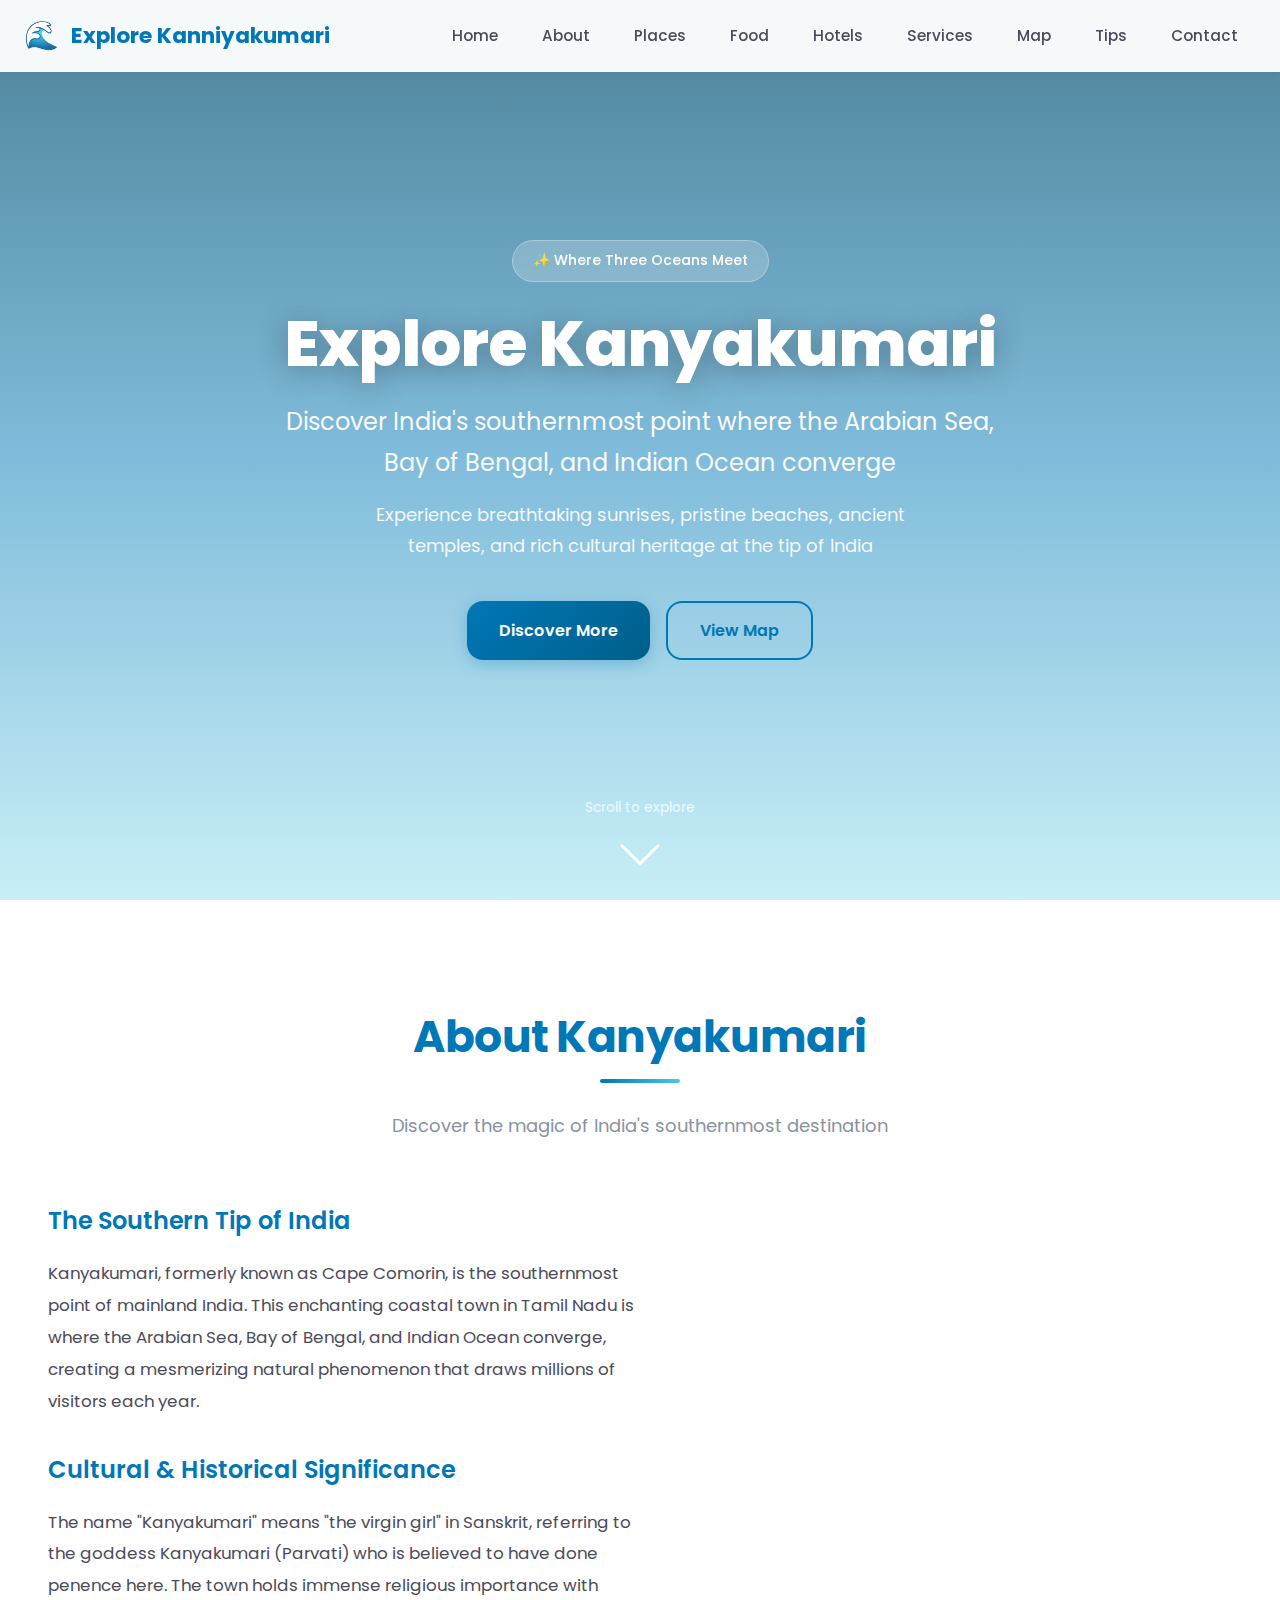
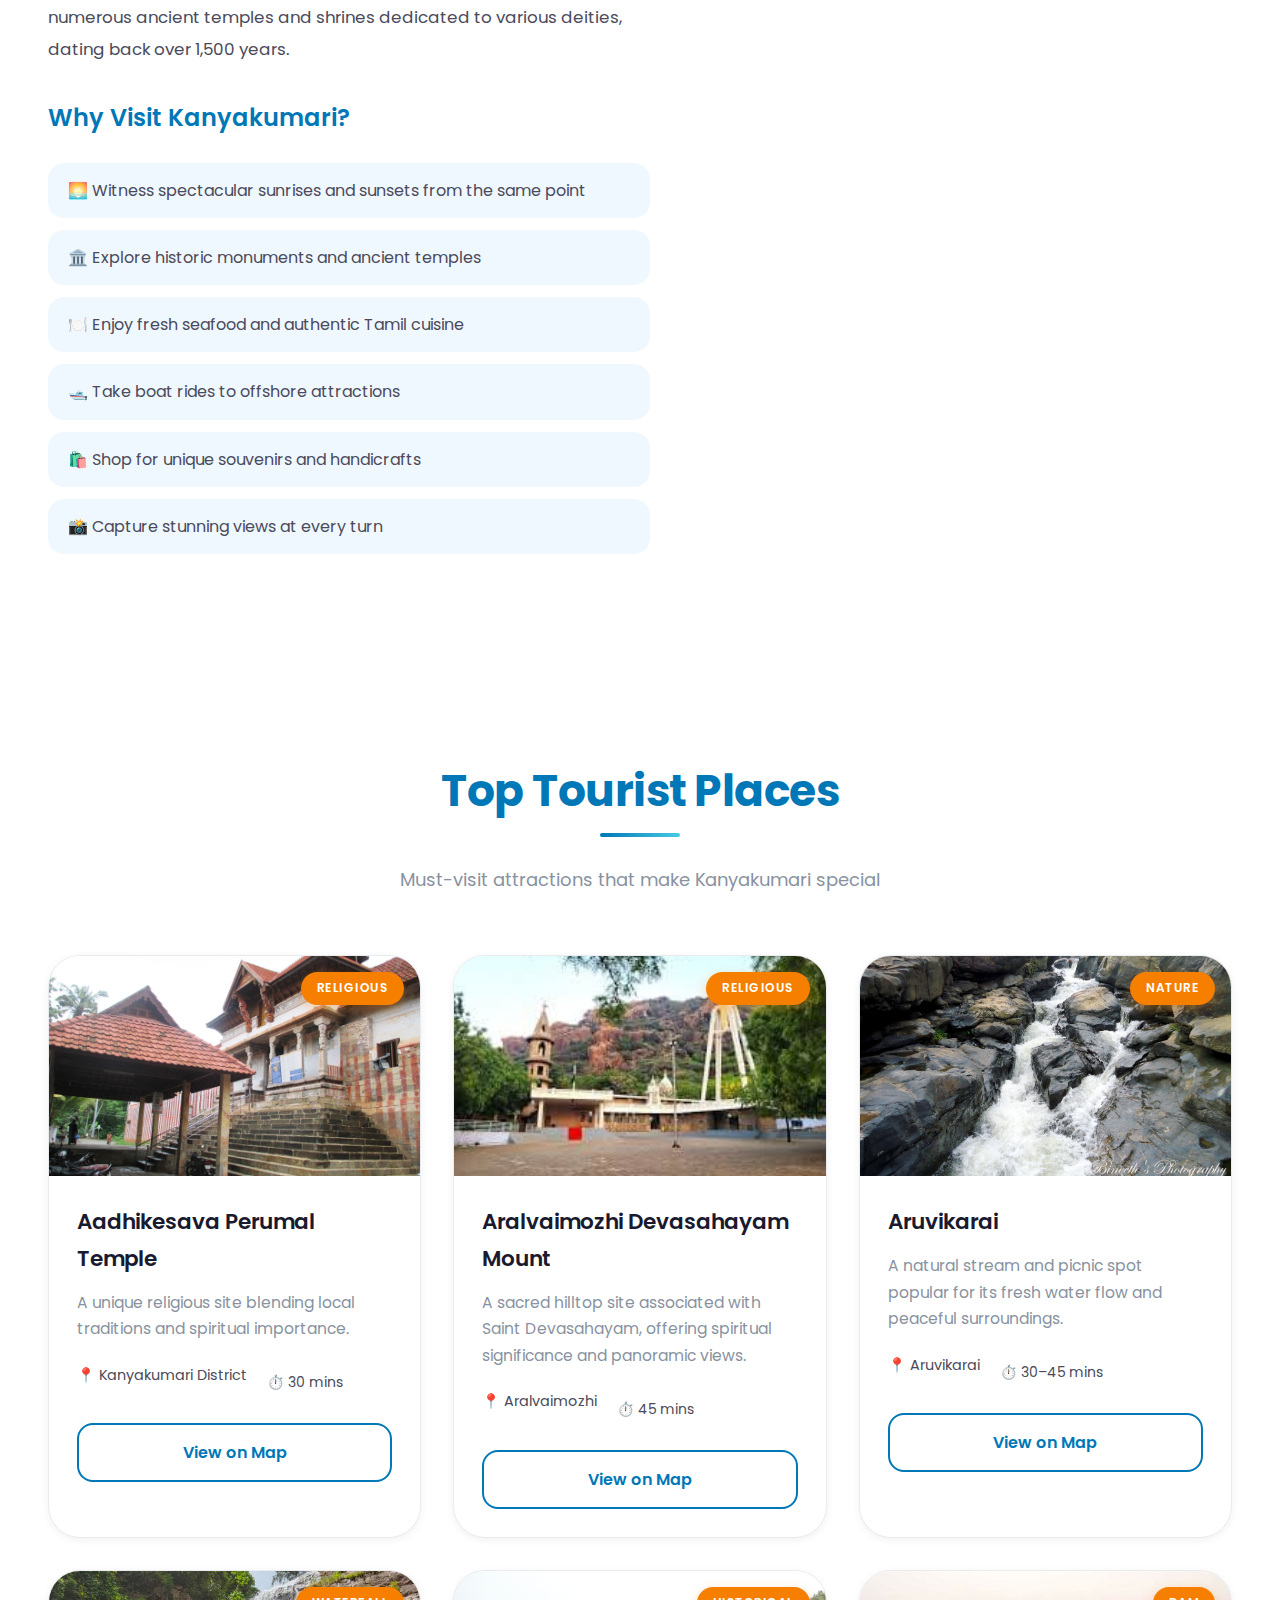
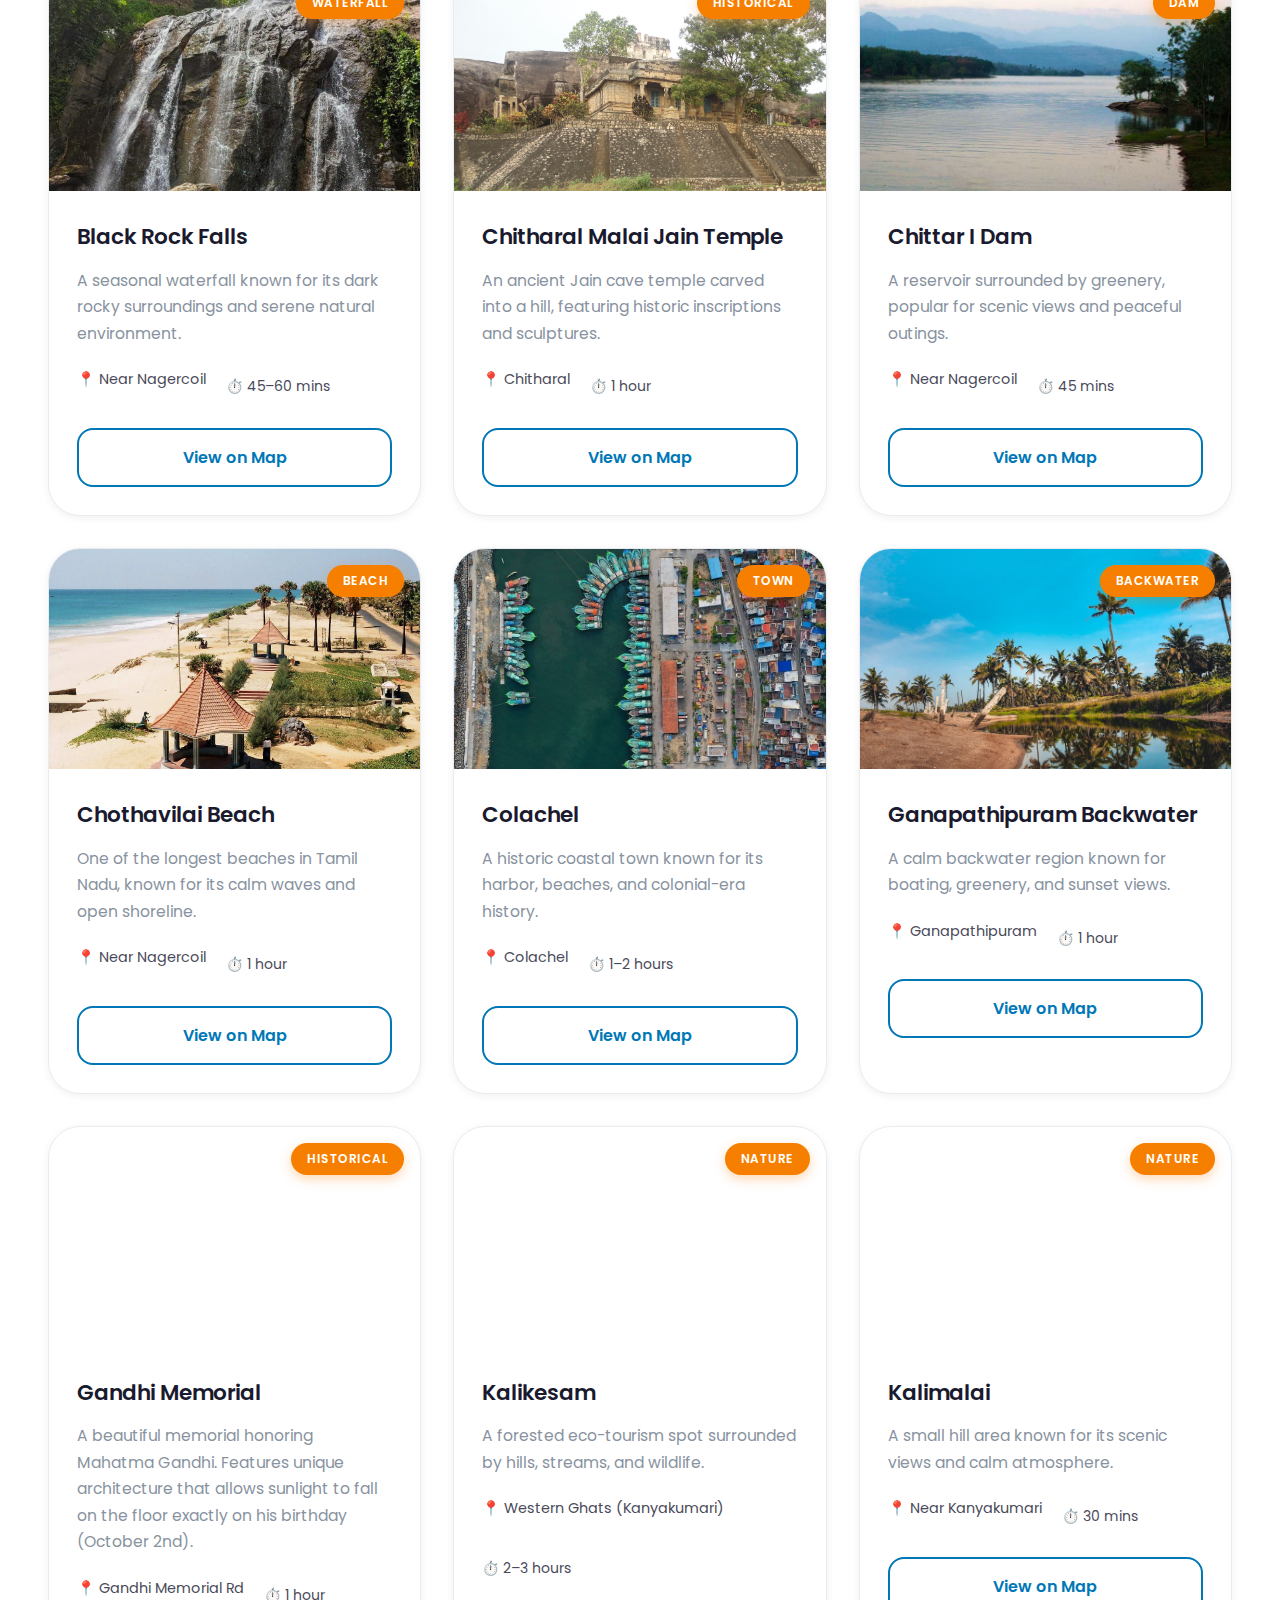
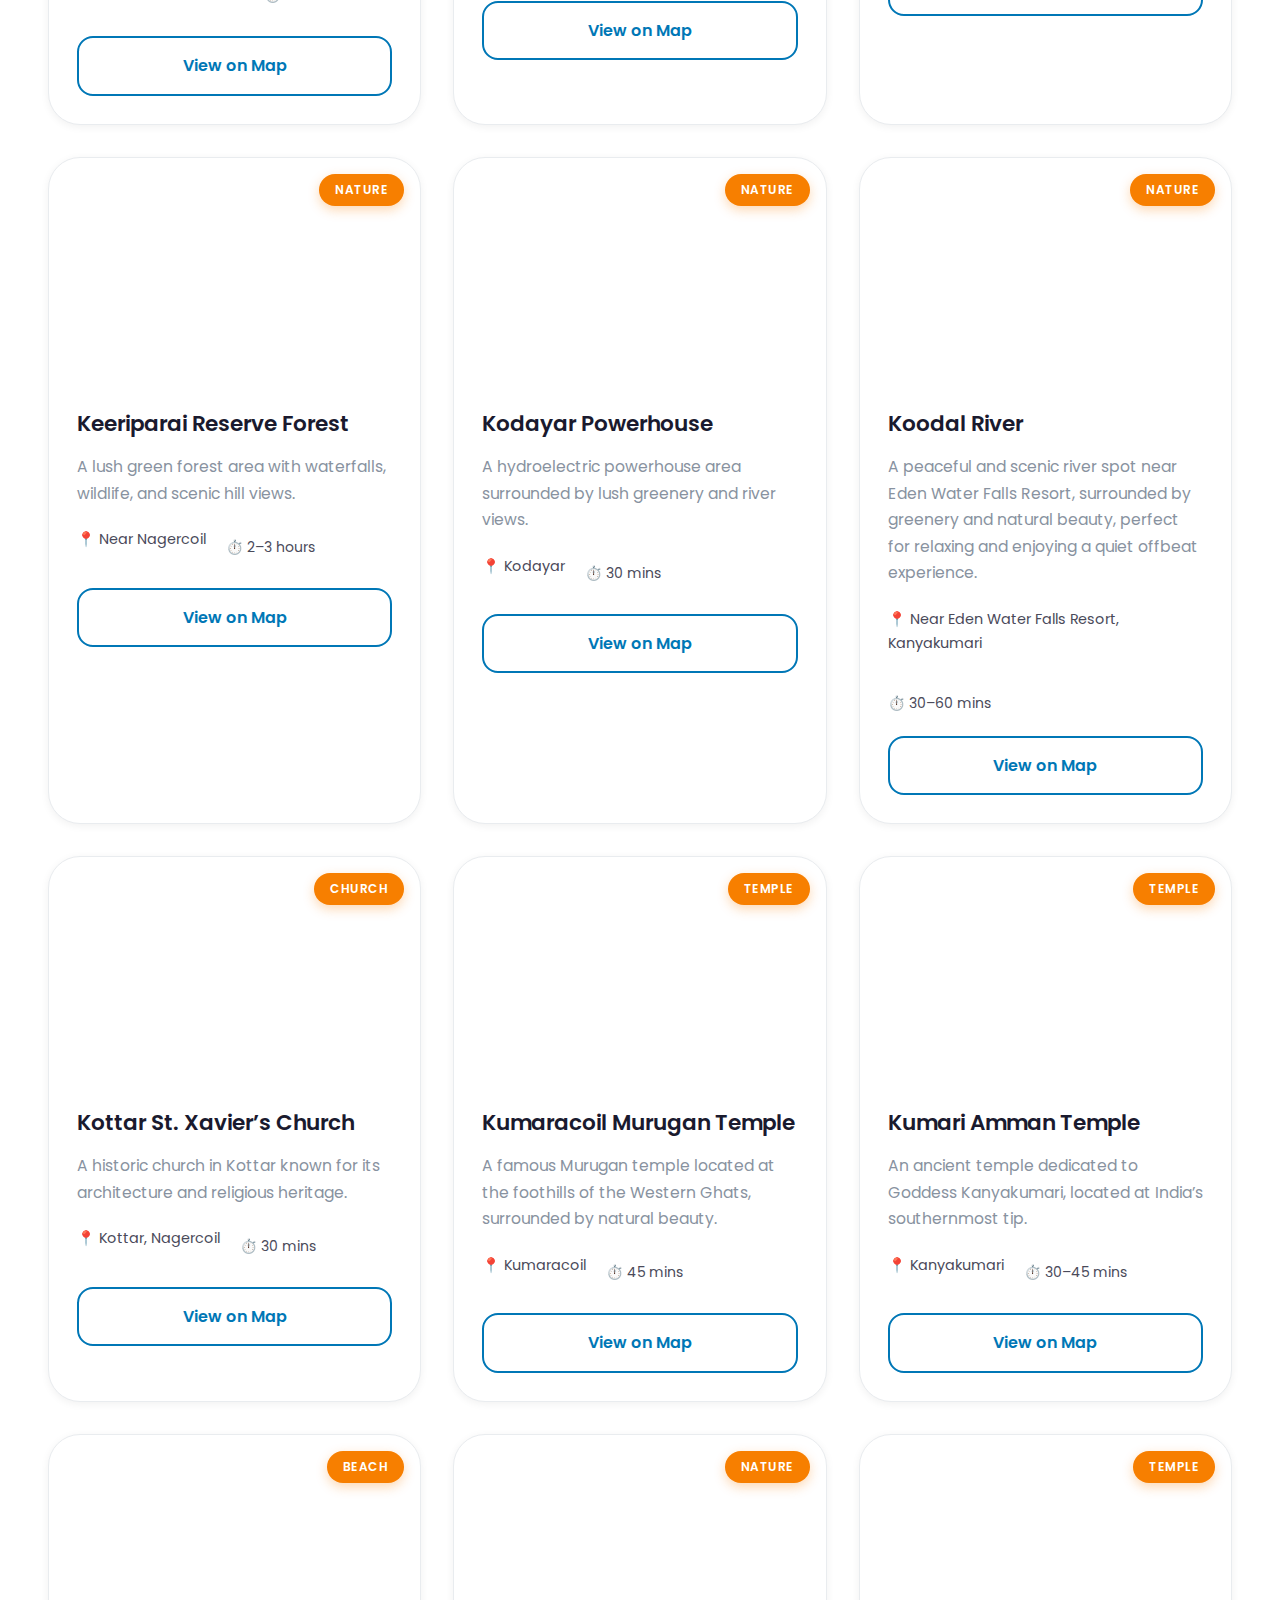
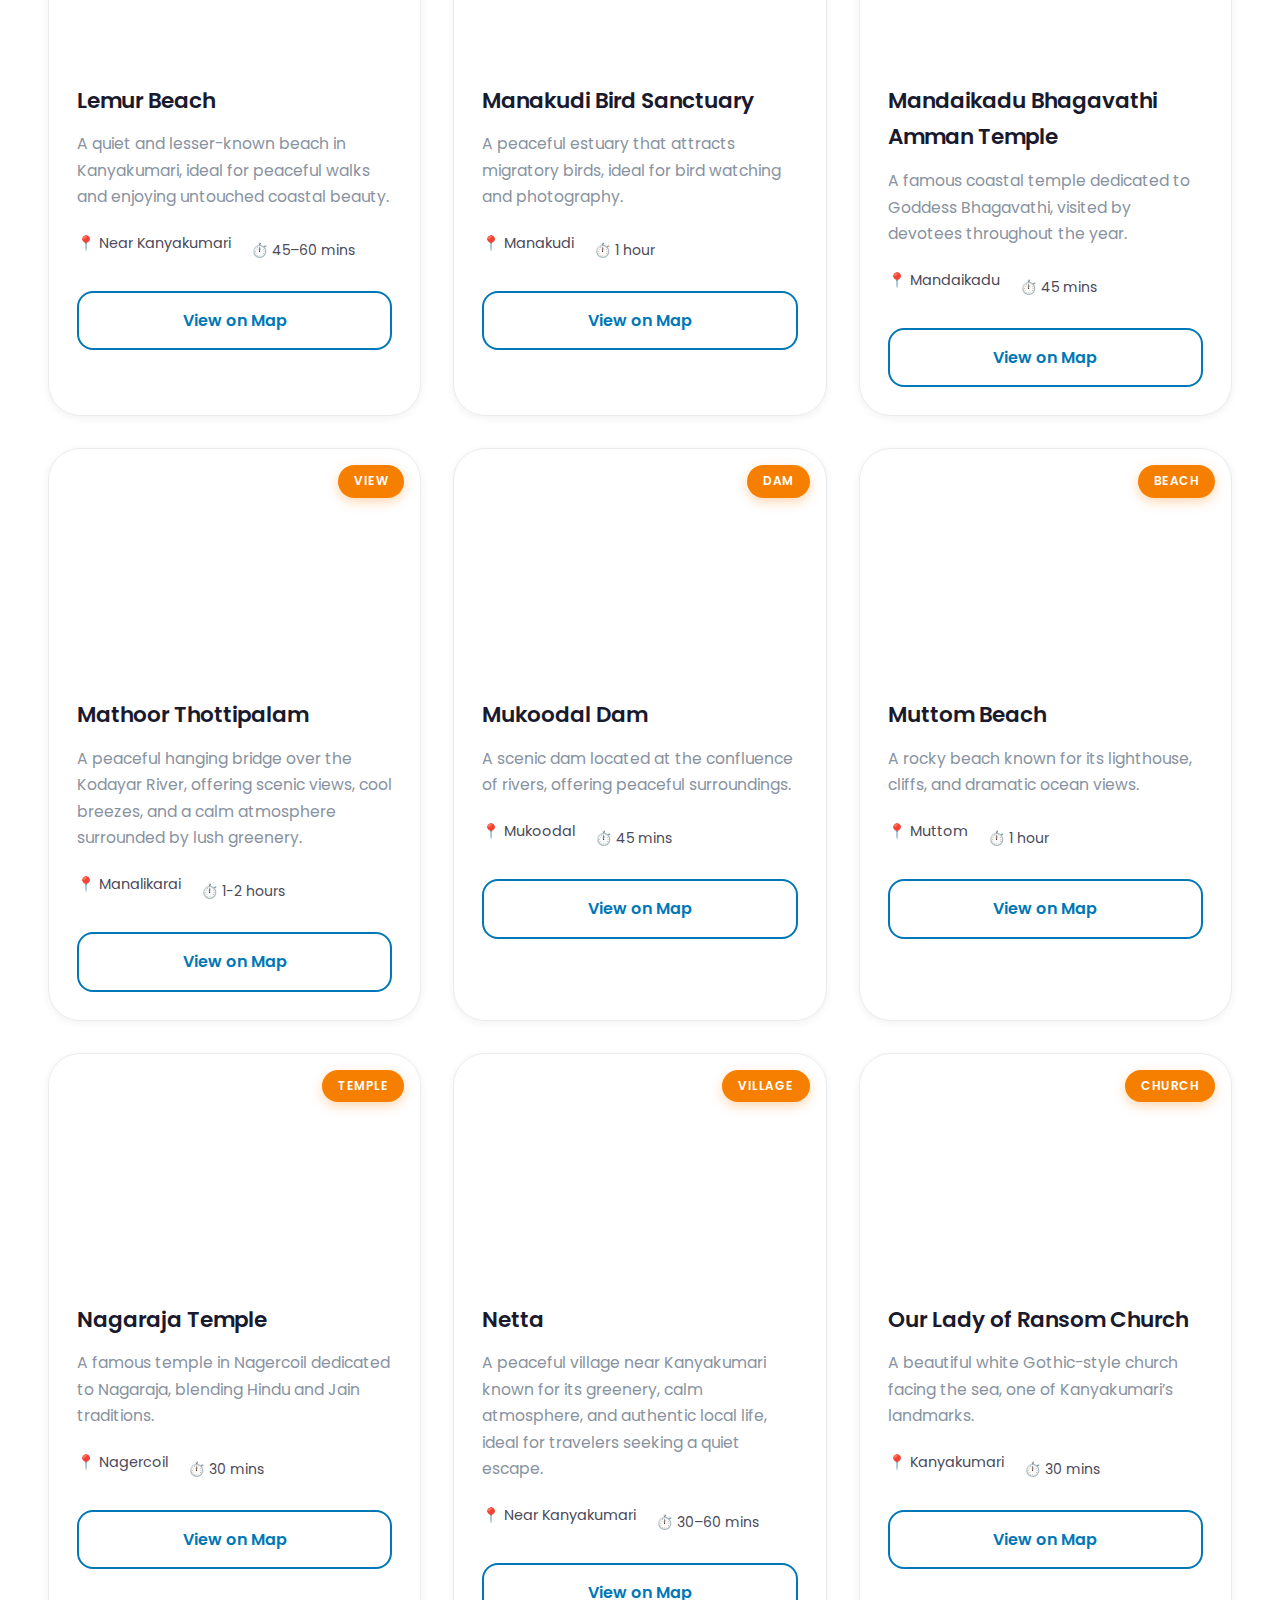
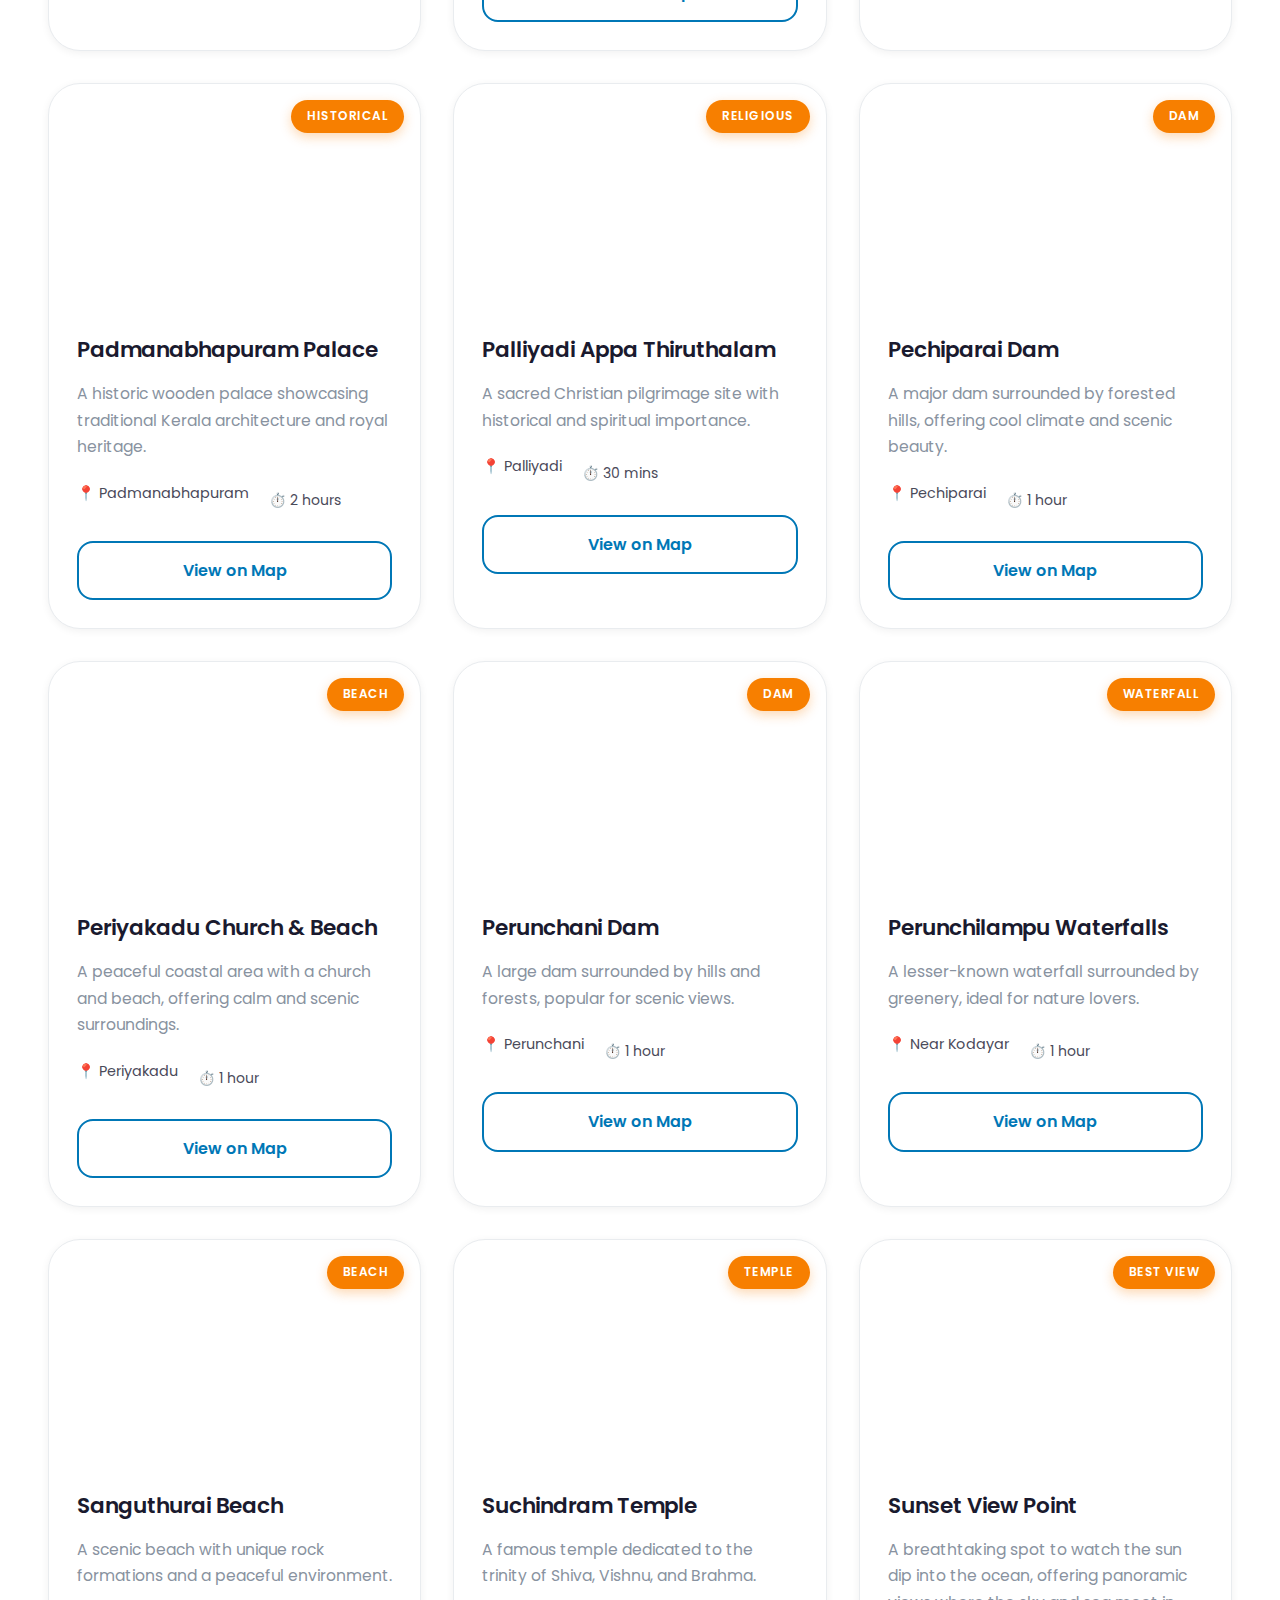
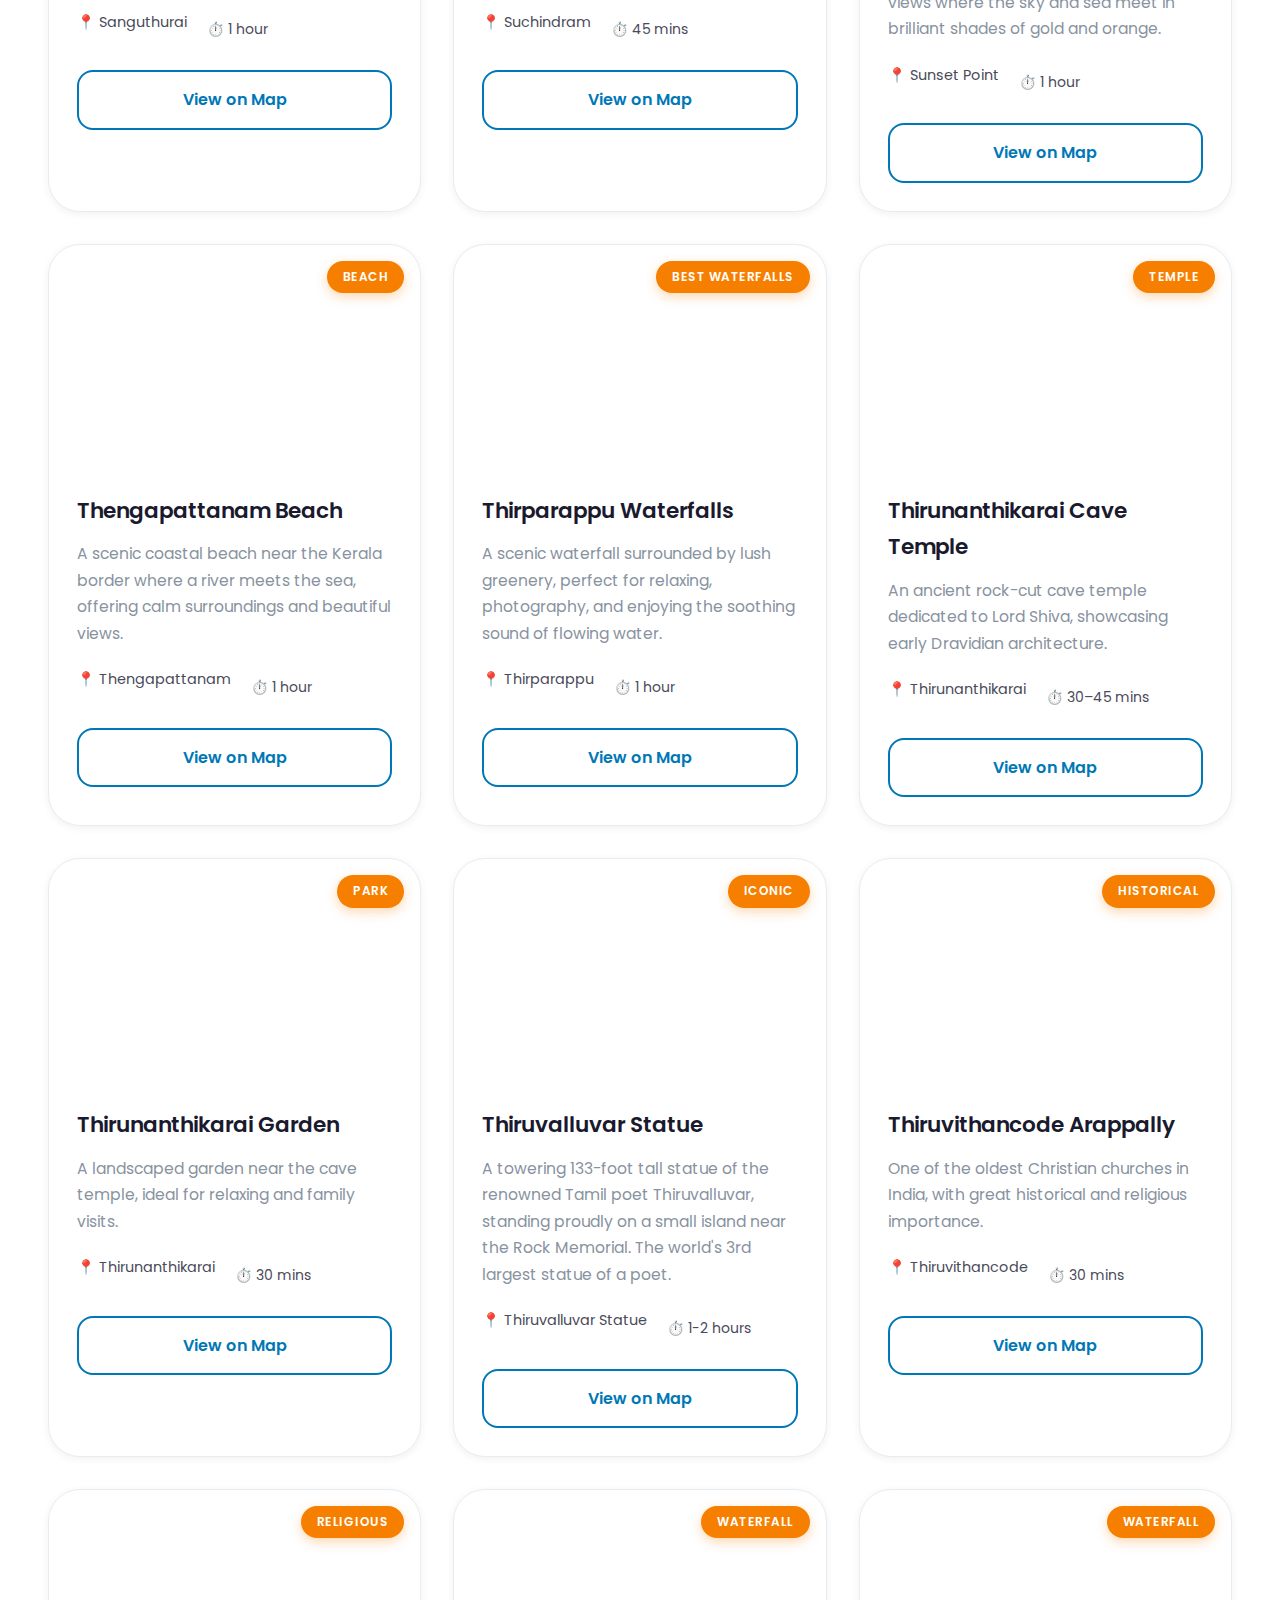
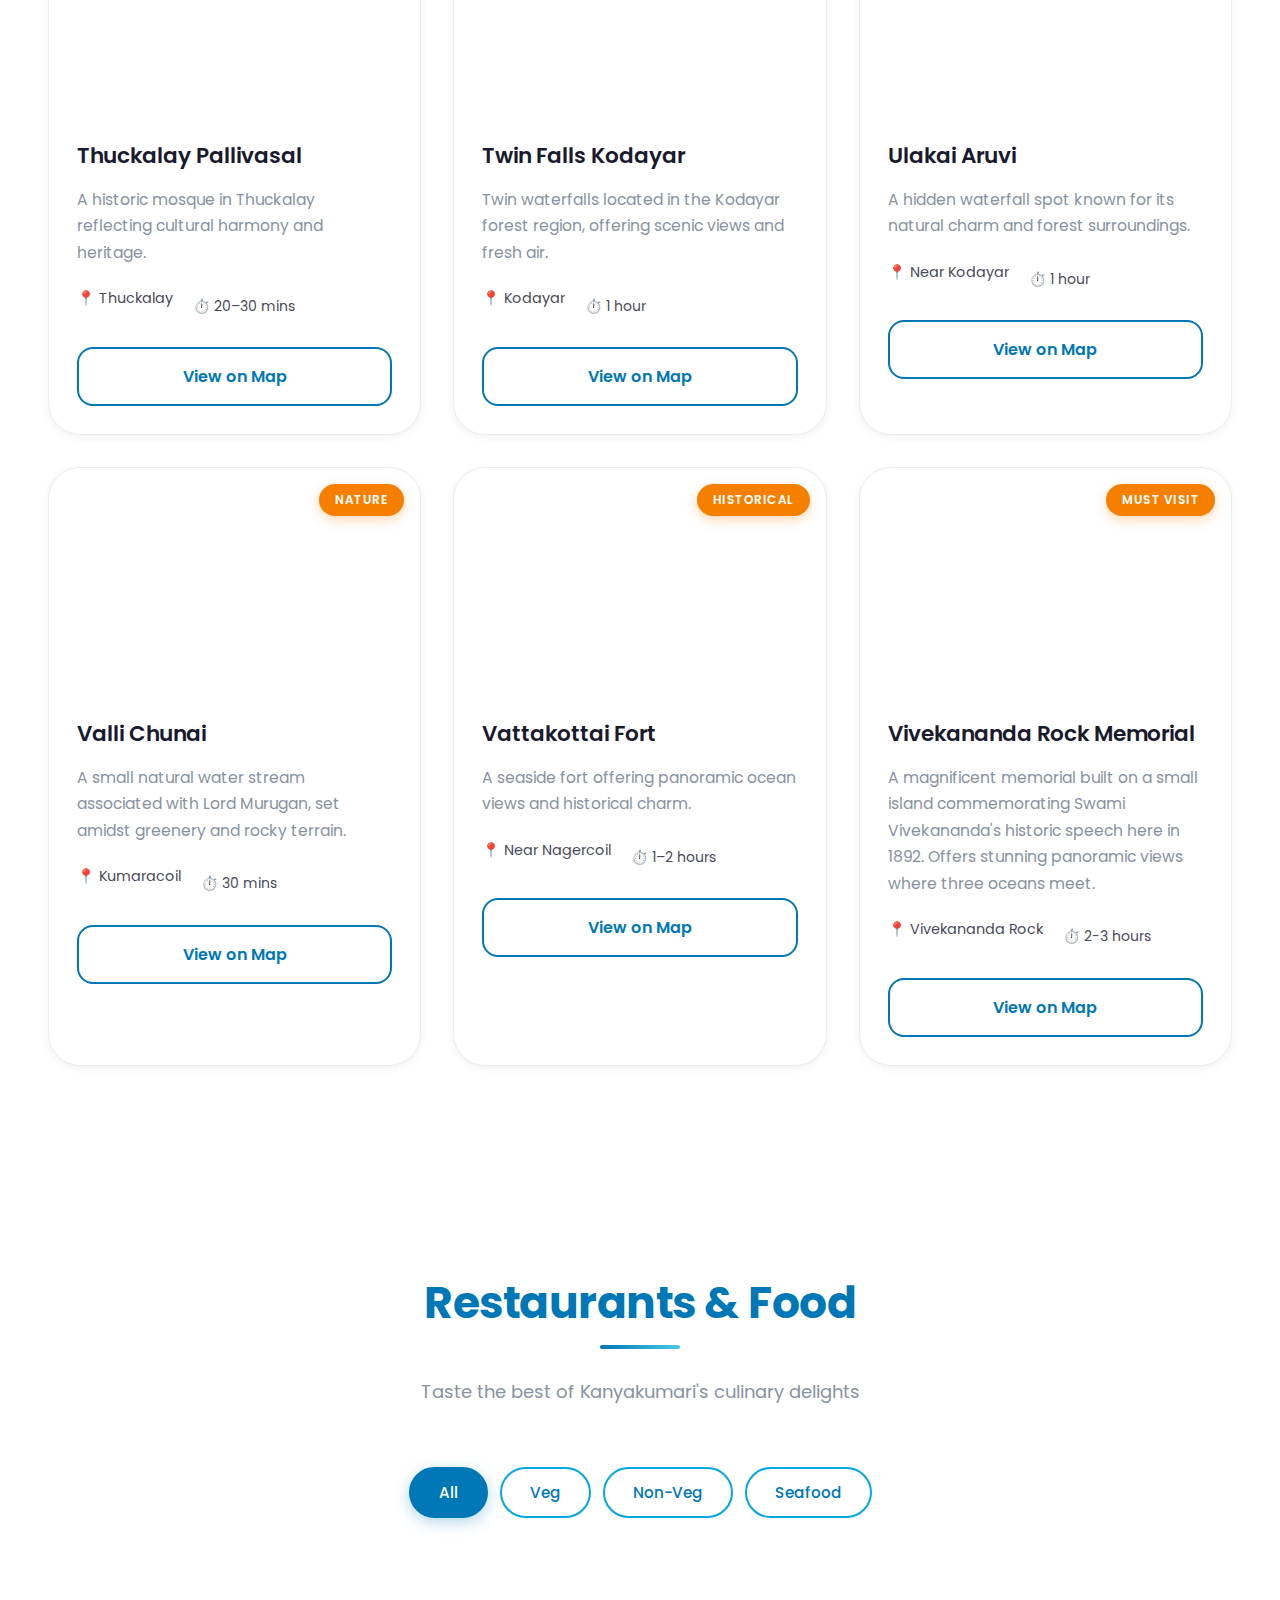
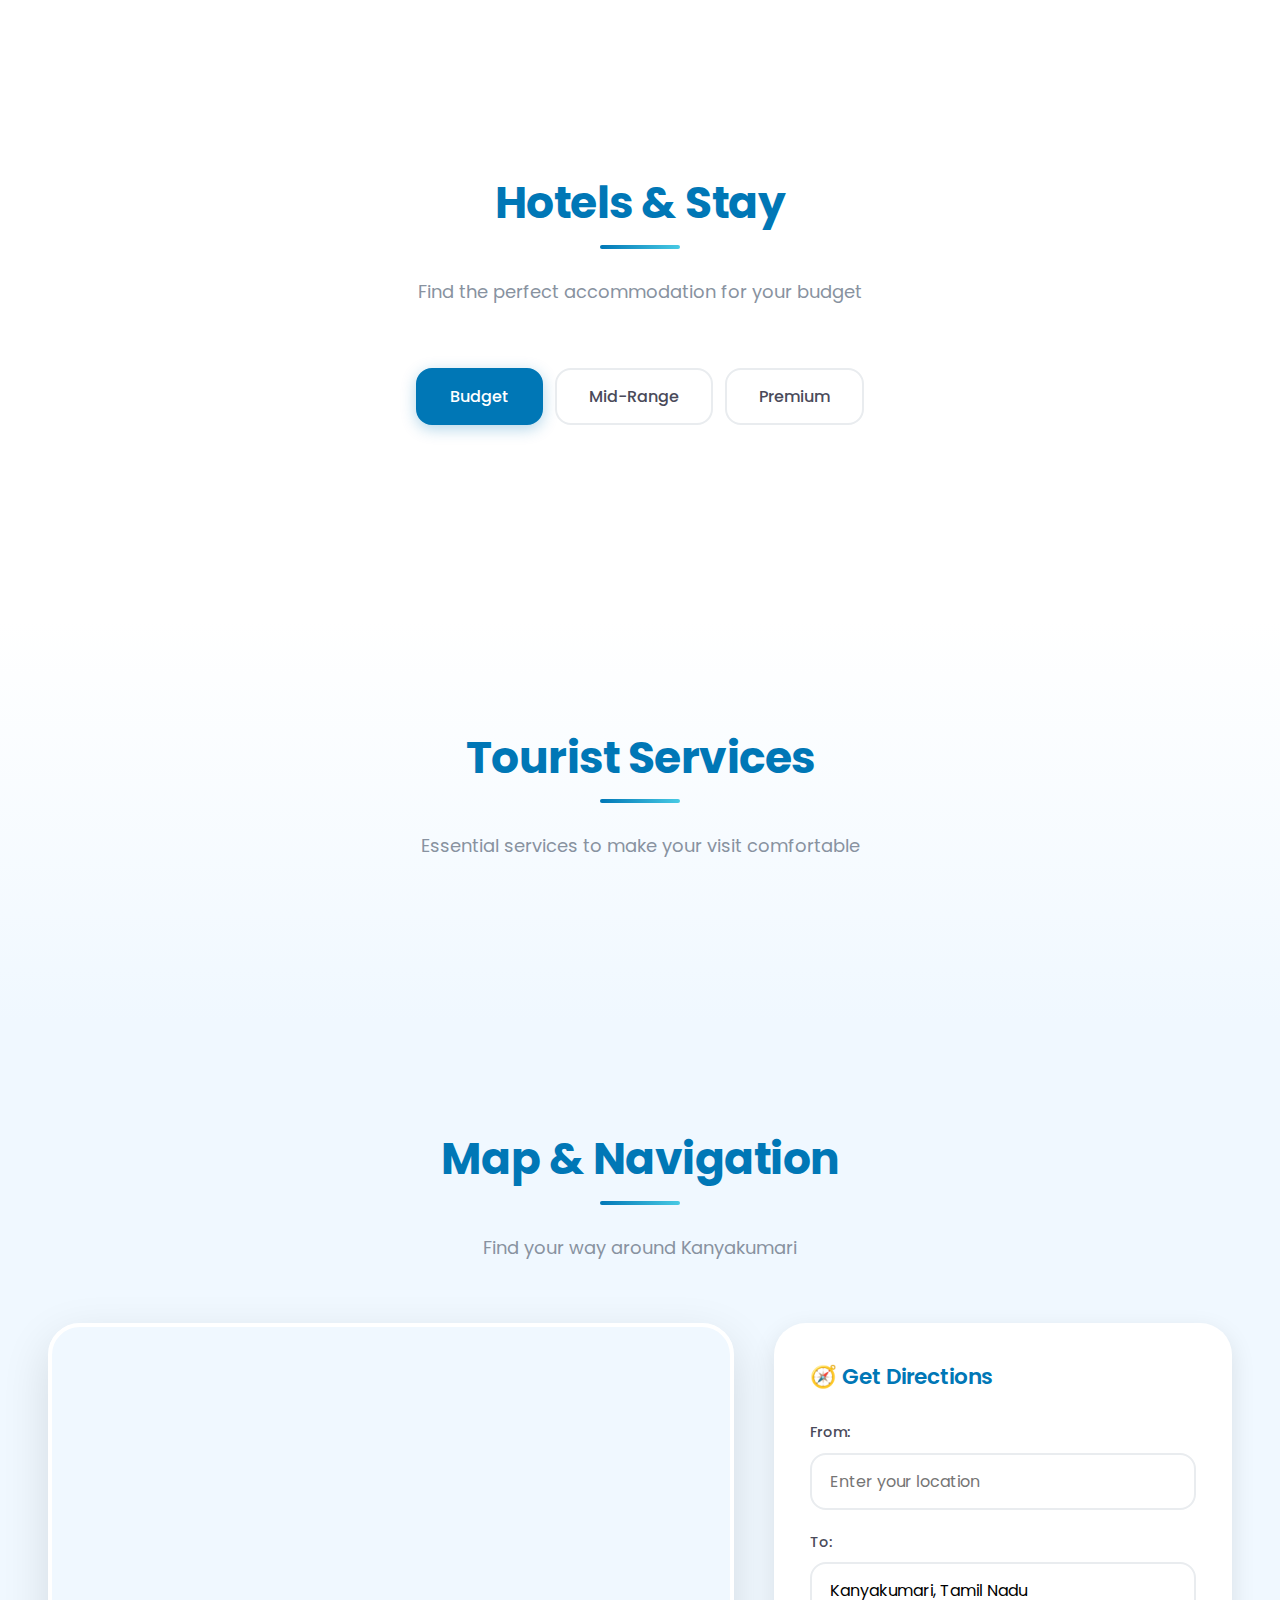
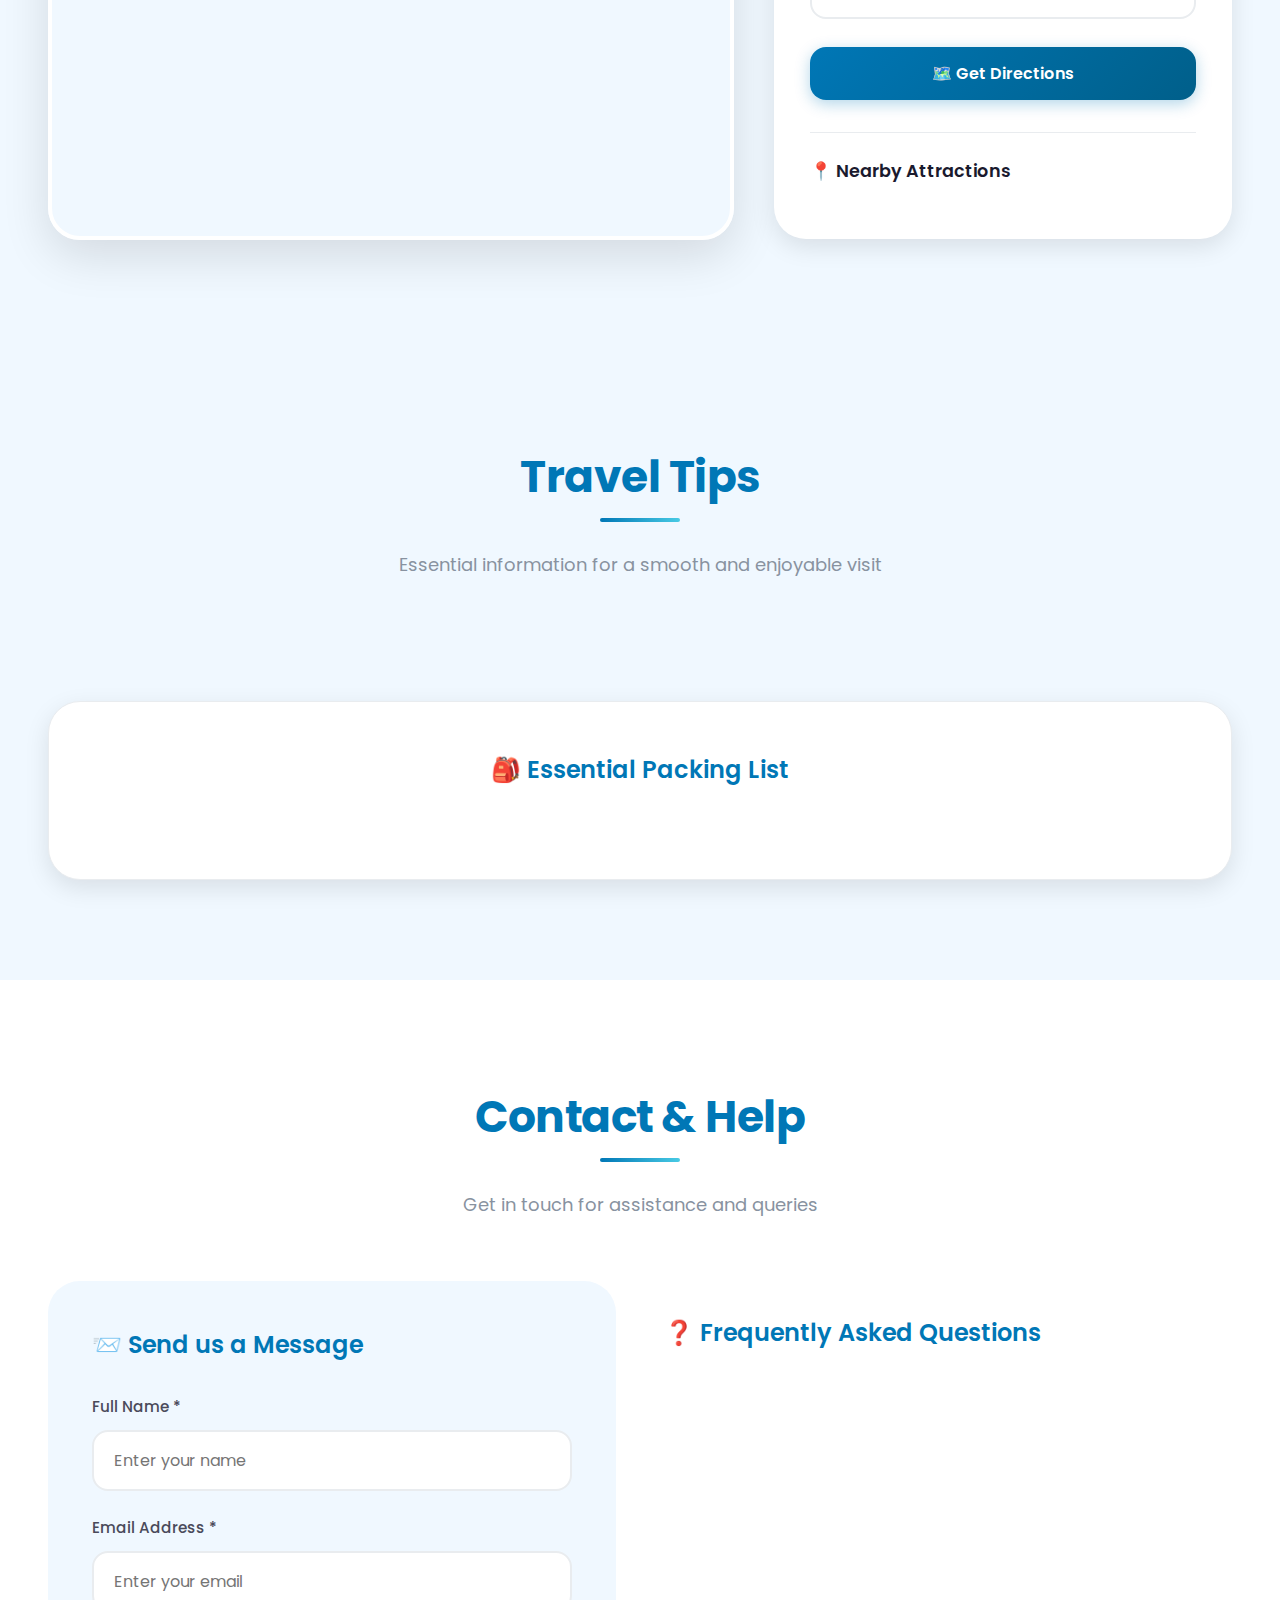
<file: index.html>
<!DOCTYPE html>
<html lang="en">
<head>
    <meta charset="UTF-8">
    <meta name="viewport" content="width=device-width, initial-scale=1.0">
    <meta name="description" content="Explore Kanyakumari - Your complete travel guide to India's southernmost point where three oceans meet">
    <meta name="keywords" content="Kanyakumari, tourism, travel, India, southernmost point, beaches, temples, Vivekananda Rock">
    <title>Explore Kanyakumari | Tourism Guide & Travel Planner</title>
    <link rel="stylesheet" href="./style.css">
    <script src="./script.js" defer></script>
    <link rel="preconnect" href="https://fonts.googleapis.com">
    <link rel="preconnect" href="https://fonts.gstatic.com" crossorigin>
    <link href="https://fonts.googleapis.com/css2?family=Poppins:wght@300;400;500;600;700;800&display=swap" rel="stylesheet">
    <link rel="icon" href="data:image/svg+xml,<svg xmlns=%22http://www.w3.org/2000/svg%22 viewBox=%220 0 100 100%22><text y=%22.9em%22 font-size=%2290%22>🌊</text></svg>">
</head>
<body>
    <!-- Navigation -->
    <nav class="navbar" id="navbar" role="navigation" aria-label="Main navigation">
        <div class="nav-container">
            <a href="#home" class="nav-logo" aria-label="Go to homepage">
                <span class="logo-icon" aria-hidden="true">🌊</span>
                <span class="logo-text">Explore Kanniyakumari</span>
            </a>
            <button class="nav-toggle" id="navToggle" aria-label="Toggle navigation menu" aria-expanded="false">
                <span class="hamburger" aria-hidden="true"></span>
            </button>
            <ul class="nav-menu" id="navMenu" role="menubar">
                <li role="none"><a href="#home" class="nav-link" role="menuitem">Home</a></li>
                <li role="none"><a href="#about" class="nav-link" role="menuitem">About</a></li>
                <li role="none"><a href="#places" class="nav-link" role="menuitem">Places</a></li>
                <li role="none"><a href="#restaurants" class="nav-link" role="menuitem">Food</a></li>
                <li role="none"><a href="#hotels" class="nav-link" role="menuitem">Hotels</a></li>
                <li role="none"><a href="#services" class="nav-link" role="menuitem">Services</a></li>
                <li role="none"><a href="#map" class="nav-link" role="menuitem">Map</a></li>
                <li role="none"><a href="#tips" class="nav-link" role="menuitem">Tips</a></li>
                <li role="none"><a href="#contact" class="nav-link" role="menuitem">Contact</a></li>
            </ul>
        </div>
    </nav>

    <!-- Home Section -->
    <section id="home" class="hero" aria-labelledby="hero-title">
        <div class="hero-overlay"></div>
        <div class="hero-content">
            <span class="hero-badge">✨ Where Three Oceans Meet</span>
            <h1 id="hero-title" class="hero-title">Explore Kanyakumari</h1>
            <p class="hero-subtitle">Discover India's southernmost point where the Arabian Sea, Bay of Bengal, and Indian Ocean converge</p>
            <p class="hero-description">Experience breathtaking sunrises, pristine beaches, ancient temples, and rich cultural heritage at the tip of India</p>
            <div class="hero-buttons">
                <a href="#about" class="btn btn-primary">Discover More</a>
                <a href="#map" class="btn btn-secondary">View Map</a>
            </div>
        </div>
        <div class="scroll-indicator" aria-hidden="true">
            <span class="scroll-text">Scroll to explore</span>
            <div class="scroll-arrow"></div>
        </div>
    </section>

    <!-- About Section -->
    <section id="about" class="about" aria-labelledby="about-title">
        <div class="container">
            <div class="section-header">
                <h2 id="about-title" class="section-title">About Kanyakumari</h2>
                <p class="section-subtitle">Discover the magic of India's southernmost destination</p>
            </div>
            <div class="about-content">
                <div class="about-text">
                    <h3>The Southern Tip of India</h3>
                    <p>Kanyakumari, formerly known as Cape Comorin, is the southernmost point of mainland India. This enchanting coastal town in Tamil Nadu is where the Arabian Sea, Bay of Bengal, and Indian Ocean converge, creating a mesmerizing natural phenomenon that draws millions of visitors each year.</p>
                    
                    <h3>Cultural & Historical Significance</h3>
                    <p>The name "Kanyakumari" means "the virgin girl" in Sanskrit, referring to the goddess Kanyakumari (Parvati) who is believed to have done penence here. The town holds immense religious importance with numerous ancient temples and shrines dedicated to various deities, dating back over 1,500 years.</p>
                    
                    <h3>Why Visit Kanyakumari?</h3>
                    <ul class="benefits-list">
                        <li>🌅 Witness spectacular sunrises and sunsets from the same point</li>
                        <li>🏛️ Explore historic monuments and ancient temples</li>
                        <li>🍽️ Enjoy fresh seafood and authentic Tamil cuisine</li>
                        <li>🛥️ Take boat rides to offshore attractions</li>
                        <li>🛍️ Shop for unique souvenirs and handicrafts</li>
                        <li>📸 Capture stunning views at every turn</li>
                    </ul>
                </div>
                <div class="about-stats" aria-label="Key statistics about Kanyakumari">
                    <div class="stat-card">
                        <span class="stat-icon">📅</span>
                        <span class="stat-number">1,500+</span>
                        <span class="stat-label">Years of History</span>
                    </div>
                    <div class="stat-card">
                        <span class="stat-icon">🌊</span>
                        <span class="stat-number">3</span>
                        <span class="stat-label">Oceans Meet Here</span>
                    </div>
                    <div class="stat-card">
                        <span class="stat-icon">👥</span>
                        <span class="stat-number">2M+</span>
                        <span class="stat-label">Annual Visitors</span>
                    </div>
                    <div class="stat-card">
                        <span class="stat-icon">🌡️</span>
                        <span class="stat-number">22-35°C</span>
                        <span class="stat-label">Year-round Climate</span>
                    </div>
                </div>
            </div>
        </div>
    </section>

    <!-- Tourist Places Section -->
    <section id="places" class="places" aria-labelledby="places-title">
        <div class="container">
            <div class="section-header">
                <h2 id="places-title" class="section-title">Top Tourist Places</h2>
                <p class="section-subtitle">Must-visit attractions that make Kanyakumari special</p>
            </div>
            
            <div class="places-grid" id="places-container" role="list">
                <!-- Cards will be rendered dynamically via JavaScript -->
            </div>
        </div>
    </section>

    <!-- Restaurants Section -->
    <section id="restaurants" class="restaurants" aria-labelledby="restaurants-title">
        <div class="container">
            <div class="section-header">
                <h2 id="restaurants-title" class="section-title">Restaurants & Food</h2>
                <p class="section-subtitle">Taste the best of Kanyakumari's culinary delights</p>
            </div>
            
            <div class="filter-buttons" role="group" aria-label="Filter restaurants by cuisine type">
                <button class="filter-btn active" data-filter="all" aria-pressed="true">All</button>
                <button class="filter-btn" data-filter="veg" aria-pressed="false">Veg</button>
                <button class="filter-btn" data-filter="non-veg" aria-pressed="false">Non-Veg</button>
                <button class="filter-btn" data-filter="seafood" aria-pressed="false">Seafood</button>
            </div>

            <div class="restaurants-grid" id="restaurants-container" role="list">
                <!-- Cards will be rendered dynamically via JavaScript -->
            </div>
        </div>
    </section>

    <!-- Hotels Section -->
    <section id="hotels" class="hotels" aria-labelledby="hotels-title">
        <div class="container">
            <div class="section-header">
                <h2 id="hotels-title" class="section-title">Hotels & Stay</h2>
                <p class="section-subtitle">Find the perfect accommodation for your budget</p>
            </div>
            
            <div class="hotel-tabs" role="tablist">
                <button class="tab-btn active" data-tab="budget" role="tab" aria-selected="true">Budget</button>
                <button class="tab-btn" data-tab="mid-range" role="tab" aria-selected="false">Mid-Range</button>
                <button class="tab-btn" data-tab="premium" role="tab" aria-selected="false">Premium</button>
            </div>

            <!-- Budget Hotels -->
            <div class="hotel-content active" id="budget" role="tabpanel">
                <div class="hotels-grid" id="budget-hotels-container">
                    <!-- Cards will be rendered dynamically via JavaScript -->
                </div>
            </div>

            <!-- Mid-Range Hotels -->
            <div class="hotel-content" id="mid-range" role="tabpanel">
                <div class="hotels-grid" id="midrange-hotels-container">
                    <!-- Cards will be rendered dynamically via JavaScript -->
                </div>
            </div>

            <!-- Premium Hotels -->
            <div class="hotel-content" id="premium" role="tabpanel">
                <div class="hotels-grid" id="premium-hotels-container">
                    <!-- Cards will be rendered dynamically via JavaScript -->
                </div>
            </div>
        </div>
    </section>

    <!-- Services Section -->
    <section id="services" class="services" aria-labelledby="services-title">
        <div class="container">
            <div class="section-header">
                <h2 id="services-title" class="section-title">Tourist Services</h2>
                <p class="section-subtitle">Essential services to make your visit comfortable</p>
            </div>
            
            <div class="services-grid" id="services-container">
                <!-- Cards will be rendered dynamically via JavaScript -->
            </div>
        </div>
    </section>

    <!-- Map Section -->
    <section id="map" class="map-section" aria-labelledby="map-title">
        <div class="container">
            <div class="section-header">
                <h2 id="map-title" class="section-title">Map & Navigation</h2>
                <p class="section-subtitle">Find your way around Kanyakumari</p>
            </div>
            
            <div class="map-container">
                <div class="map-wrapper" role="application" aria-label="Google Map of Kanyakumari">
                    <iframe 
                        src="https://www.google.com/maps/embed?pb=!1m18!1m12!1m3!1d125735.1203566874!2d77.49609965!3d8.08830655!2m3!1f0!2f0!3f0!3m2!1i1024!2i768!4f13.1!3m3!1m2!1s0x3b04fb06c81ffcad%3A0x40f589c616921c0!2sKanyakumari%2C%20Tamil%20Nadu%20629702!5e0!3m2!1sen!2sin!4v1645564756832!5m2!1sen!2sin"
                        width="100%" 
                        height="500" 
                        style="border:0;" 
                        allowfullscreen="" 
                        loading="lazy" 
                        referrerpolicy="no-referrer-when-downgrade"
                        title="Kanyakumari Location Map">
                    </iframe>
                </div>
                
                <div class="directions-panel" role="complementary" aria-label="Get directions">
                    <h3>🧭 Get Directions</h3>
                    <form class="direction-form" onsubmit="event.preventDefault(); getDirections();">
                        <div class="form-group">
                            <label for="fromLocation">From:</label>
                            <input type="text" id="fromLocation" placeholder="Enter your location" aria-required="true">
                        </div>
                        <div class="form-group">
                            <label for="toLocation">To:</label>
                            <input type="text" id="toLocation" value="Kanyakumari, Tamil Nadu" readonly aria-label="Destination">
                        </div>
                        <button type="submit" class="btn btn-primary">🗺️ Get Directions</button>
                    </form>
                    
                    <div class="nearby-places">
                        <h4>📍 Nearby Attractions</h4>
                        <ul class="places-list" id="nearby-places-list">
                            <!-- Items will be rendered dynamically via JavaScript -->
                        </ul>
                    </div>
                </div>
            </div>
        </div>
    </section>

    <!-- Travel Tips Section -->
    <section id="tips" class="tips" aria-labelledby="tips-title">
        <div class="container">
            <div class="section-header">
                <h2 id="tips-title" class="section-title">Travel Tips</h2>
                <p class="section-subtitle">Essential information for a smooth and enjoyable visit</p>
            </div>
            
            <div class="tips-grid" id="tips-container">
                <!-- Cards will be rendered dynamically via JavaScript -->
            </div>

            <div class="packing-tips">
                <h3>🎒 Essential Packing List</h3>
                <div class="packing-grid" id="packing-container">
                    <!-- Items will be rendered dynamically via JavaScript -->
                </div>
            </div>
        </div>
    </section>

    <!-- Contact Section -->
    <section id="contact" class="contact" aria-labelledby="contact-title">
        <div class="container">
            <div class="section-header">
                <h2 id="contact-title" class="section-title">Contact & Help</h2>
                <p class="section-subtitle">Get in touch for assistance and queries</p>
            </div>
            
            <div class="contact-grid">
                <div class="contact-form-wrapper">
                    <h3>📨 Send us a Message</h3>
                    <form id="contactForm" class="contact-form" novalidate>
                        <div class="form-group">
                            <label for="name">Full Name *</label>
                            <input type="text" id="name" name="name" required placeholder="Enter your name" minlength="2">
                        </div>
                        <div class="form-group">
                            <label for="email">Email Address *</label>
                            <input type="email" id="email" name="email" required placeholder="Enter your email">
                        </div>
                        <div class="form-group">
                            <label for="phone">Phone Number</label>
                            <input type="tel" id="phone" name="phone" placeholder="Enter your phone number">
                        </div>
                        <div class="form-group">
                            <label for="subject">Subject *</label>
                            <select id="subject" name="subject" required>
                                <option value="">Select a subject</option>
                                <option value="general">General Inquiry</option>
                                <option value="booking">Hotel/Transport Booking</option>
                                <option value="complaint">Complaint</option>
                                <option value="suggestion">Suggestion</option>
                                <option value="emergency">Emergency</option>
                            </select>
                        </div>
                        <div class="form-group">
                            <label for="message">Message *</label>
                            <textarea id="message" name="message" required rows="5" placeholder="How can we help you?" minlength="20"></textarea>
                        </div>
                        <button type="submit" class="btn btn-primary">📤 Send Message</button>
                    </form>
                </div>

                <div class="contact-info-wrapper">
                    <div class="contact-info" id="contact-info-container">
                        <!-- Info cards will be rendered dynamically via JavaScript -->
                    </div>

                    <div class="faq-section">
                        <h3>❓ Frequently Asked Questions</h3>
                        <div class="faq-list" id="faq-list">
                            <!-- FAQ items will be rendered dynamically via JavaScript -->
                        </div>
                    </div>
                </div>
            </div>
        </div>
    </section>

    <!-- Footer -->
    <footer class="footer" role="contentinfo">
        <div class="container">
            <div class="footer-content">
                <div class="footer-section">
                    <h3>🌊 Explore Kanyakumari</h3>
                    <p>Your complete travel guide to India's southernmost point. Discover the magic where three oceans meet. Plan your perfect trip with us!</p>
                    <div class="social-links">
                        <a href="#" class="social-link" aria-label="Facebook">📘</a>
                        <a href="#" class="social-link" aria-label="Instagram">📷</a>
                        <a href="#" class="social-link" aria-label="Twitter">🐦</a>
                        <a href="#" class="social-link" aria-label="YouTube">📺</a>
                    </div>
                </div>
                <div class="footer-section">
                    <h3>Quick Links</h3>
                    <ul>
                        <li><a href="#about">About Kanyakumari</a></li>
                        <li><a href="#places">Places to Visit</a></li>
                        <li><a href="#hotels">Hotels & Stay</a></li>
                        <li><a href="#restaurants">Restaurants</a></li>
                        <li><a href="#tips">Travel Tips</a></li>
                    </ul>
                </div>
                <div class="footer-section">
                    <h3>Services</h3>
                    <ul>
                        <li><a href="#services">Cab Services</a></li>
                        <li><a href="#services">Boat Bookings</a></li>
                        <li><a href="#services">Tour Guides</a></li>
                        <li><a href="#services">Emergency Contacts</a></li>
                    </ul>
                </div>
                <div class="footer-section">
                    <h3>Contact</h3>
                    <p>📍 Kanyakumari, Tamil Nadu 629702</p>
                    <p>📞 +91 4652 246076</p>
                    <p>✉️ info@explorekanyakumari.com</p>
                </div>
            </div>
            <div class="footer-bottom">
                <p>&copy; 2024 Explore Kanyakumari. All rights reserved.</p>
                <p>Made with ❤️ for travelers everywhere</p>
            </div>
        </div>
    </footer>

    <!-- Back to Top Button -->
    <button class="back-to-top" id="backToTop" aria-label="Back to top" title="Go to top">↑</button>

    <script src="js/script.js"></script>
</body>
</html>
</file>
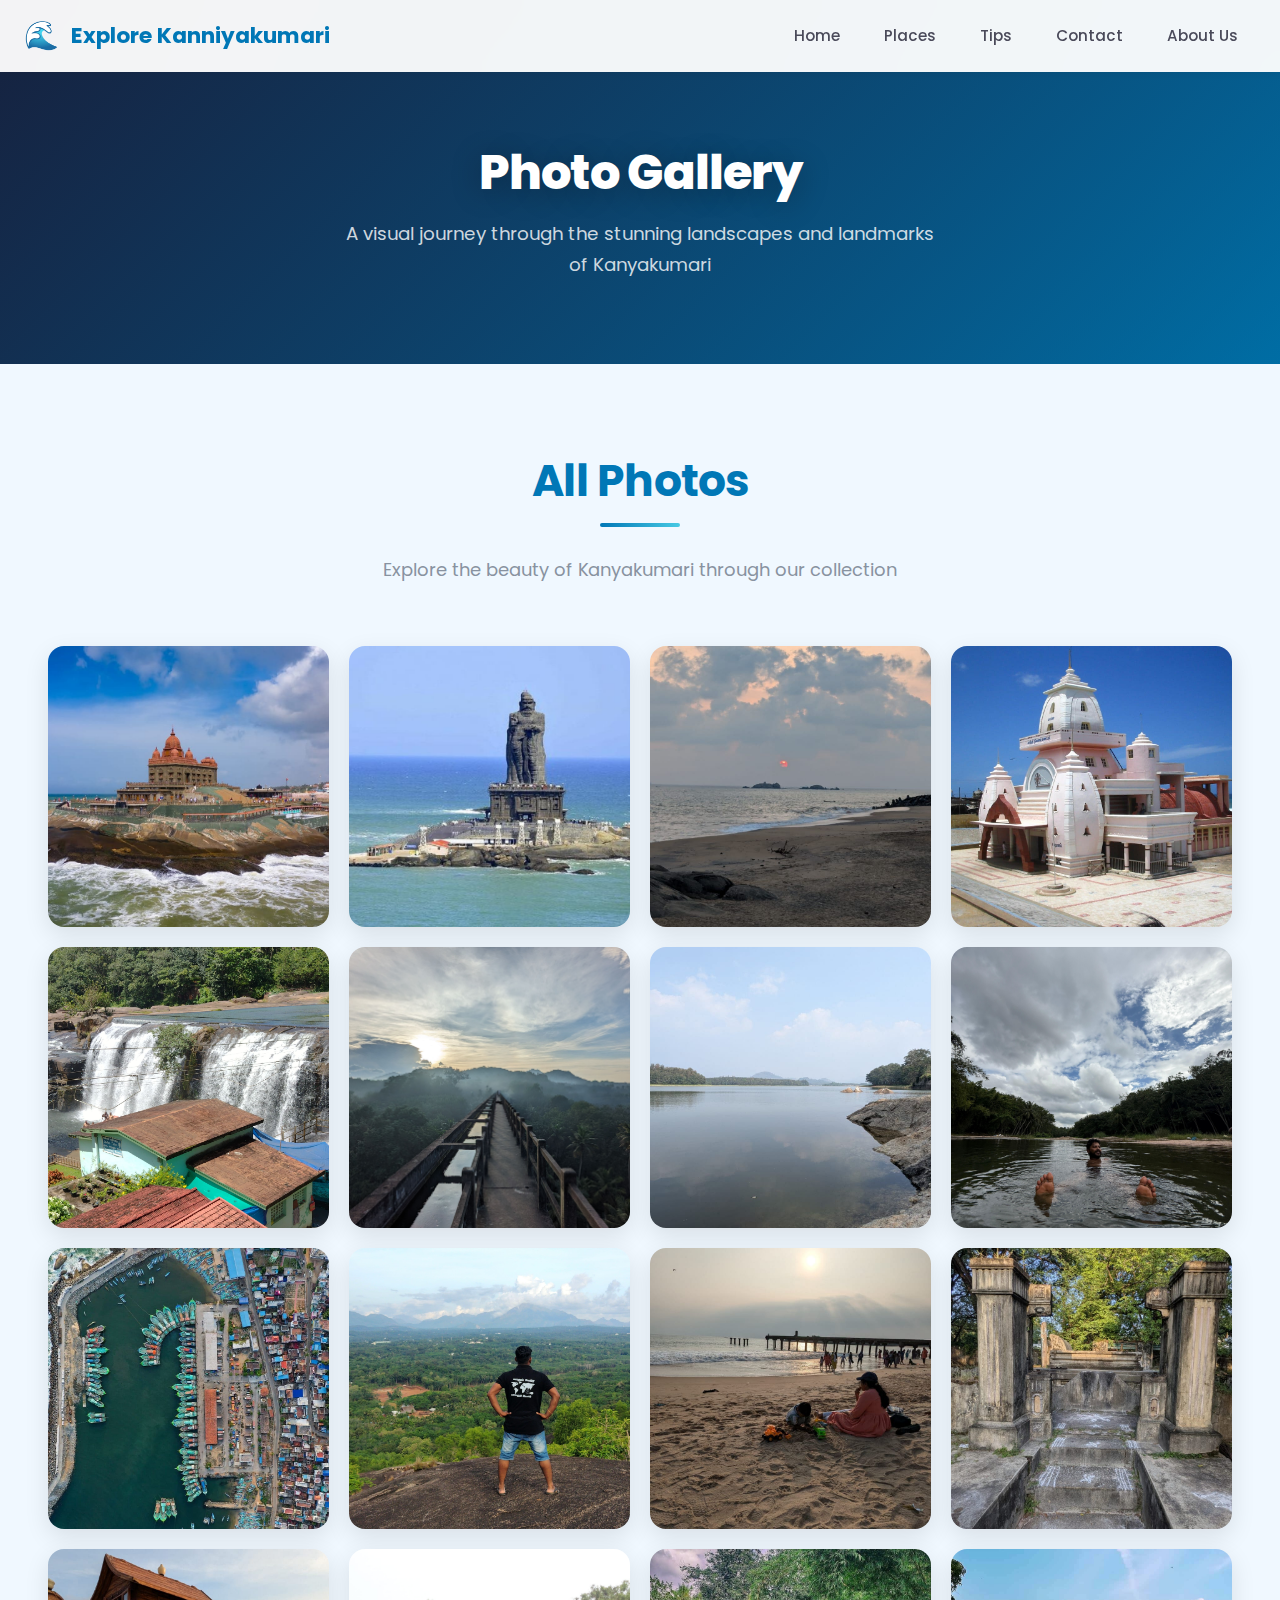
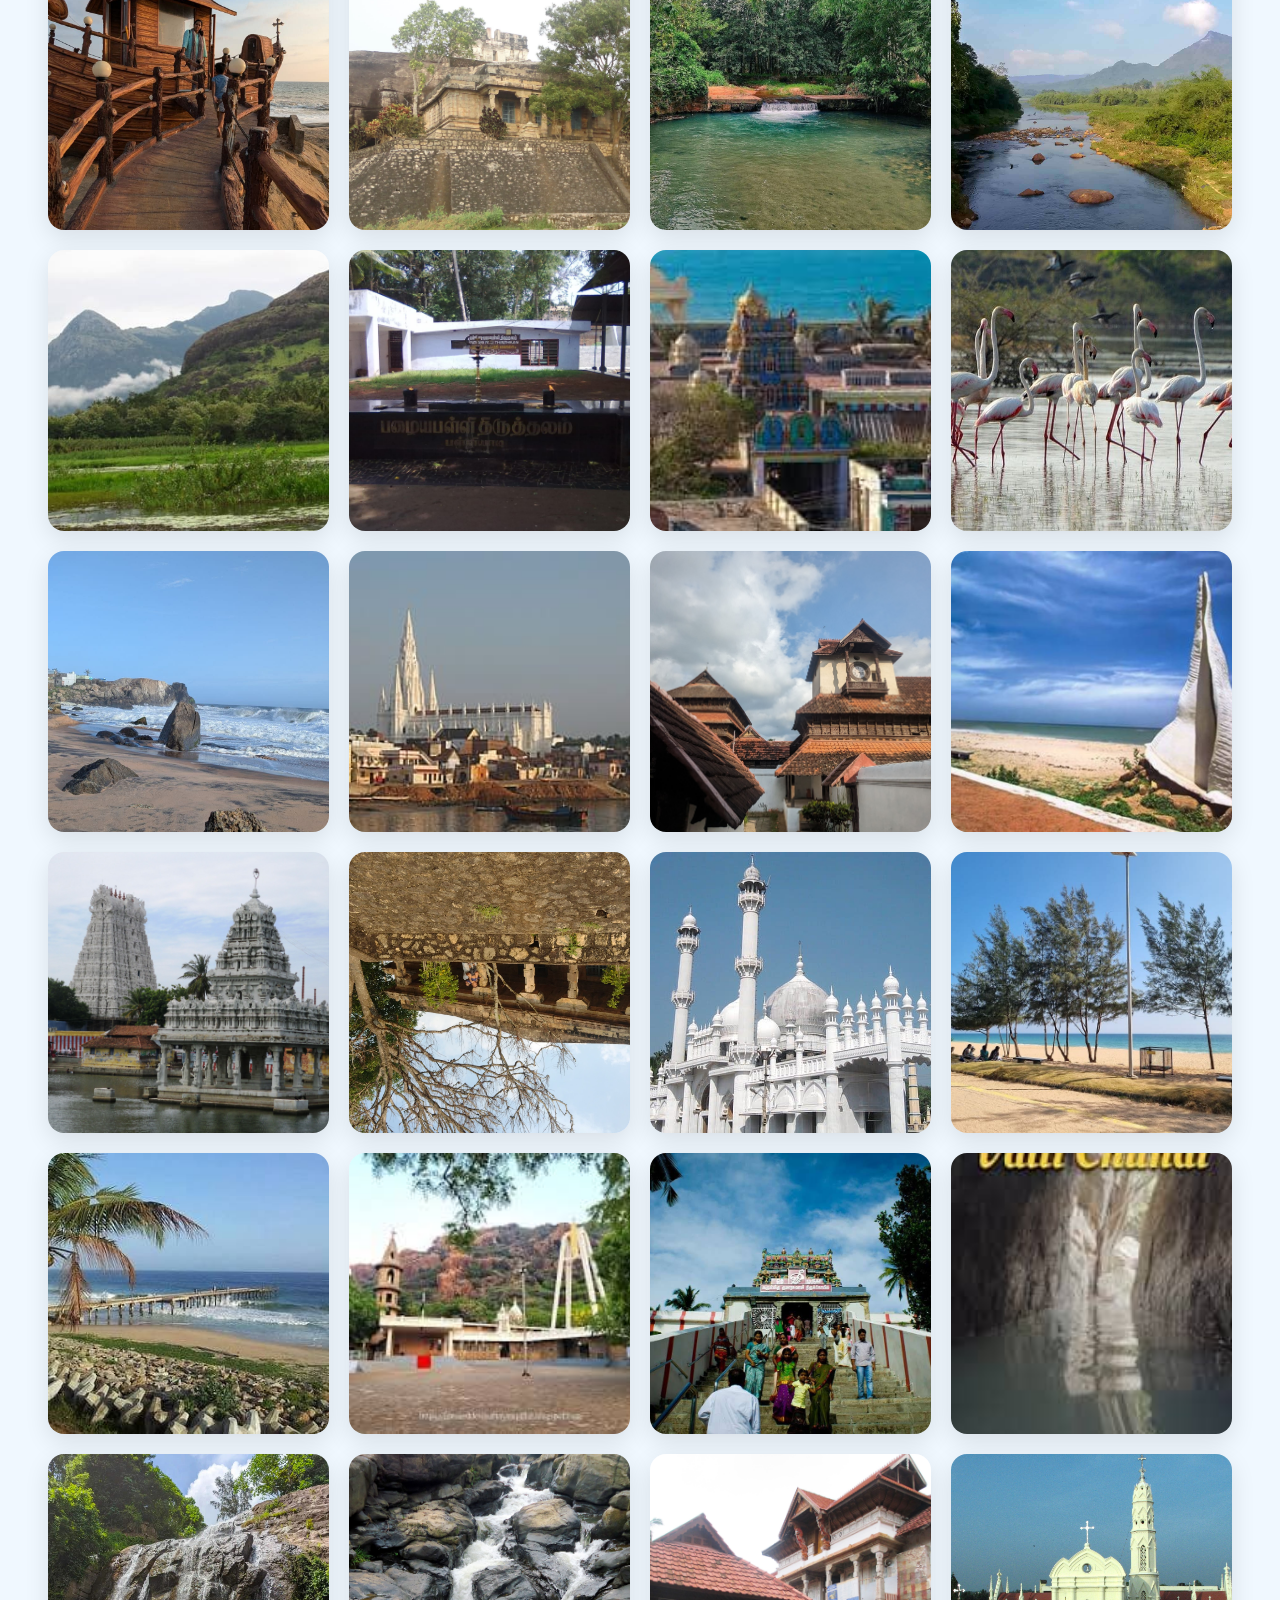
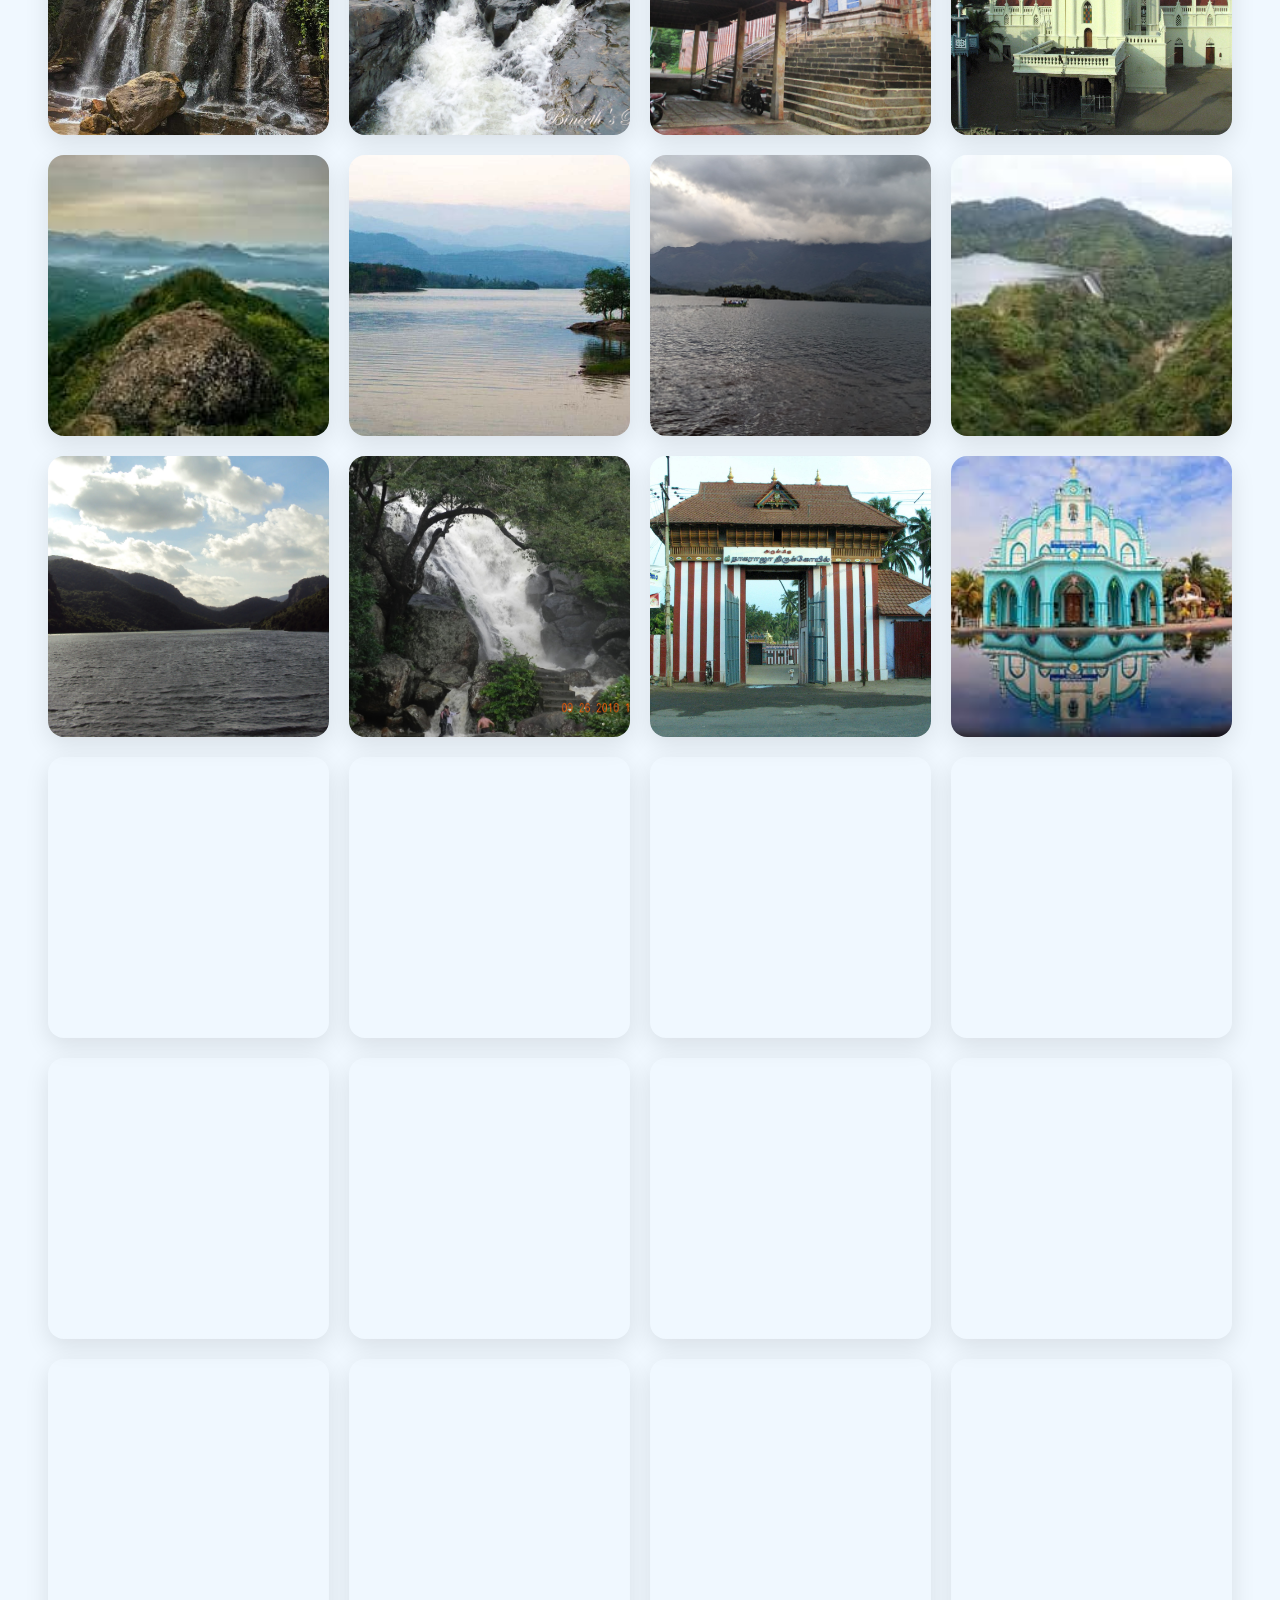
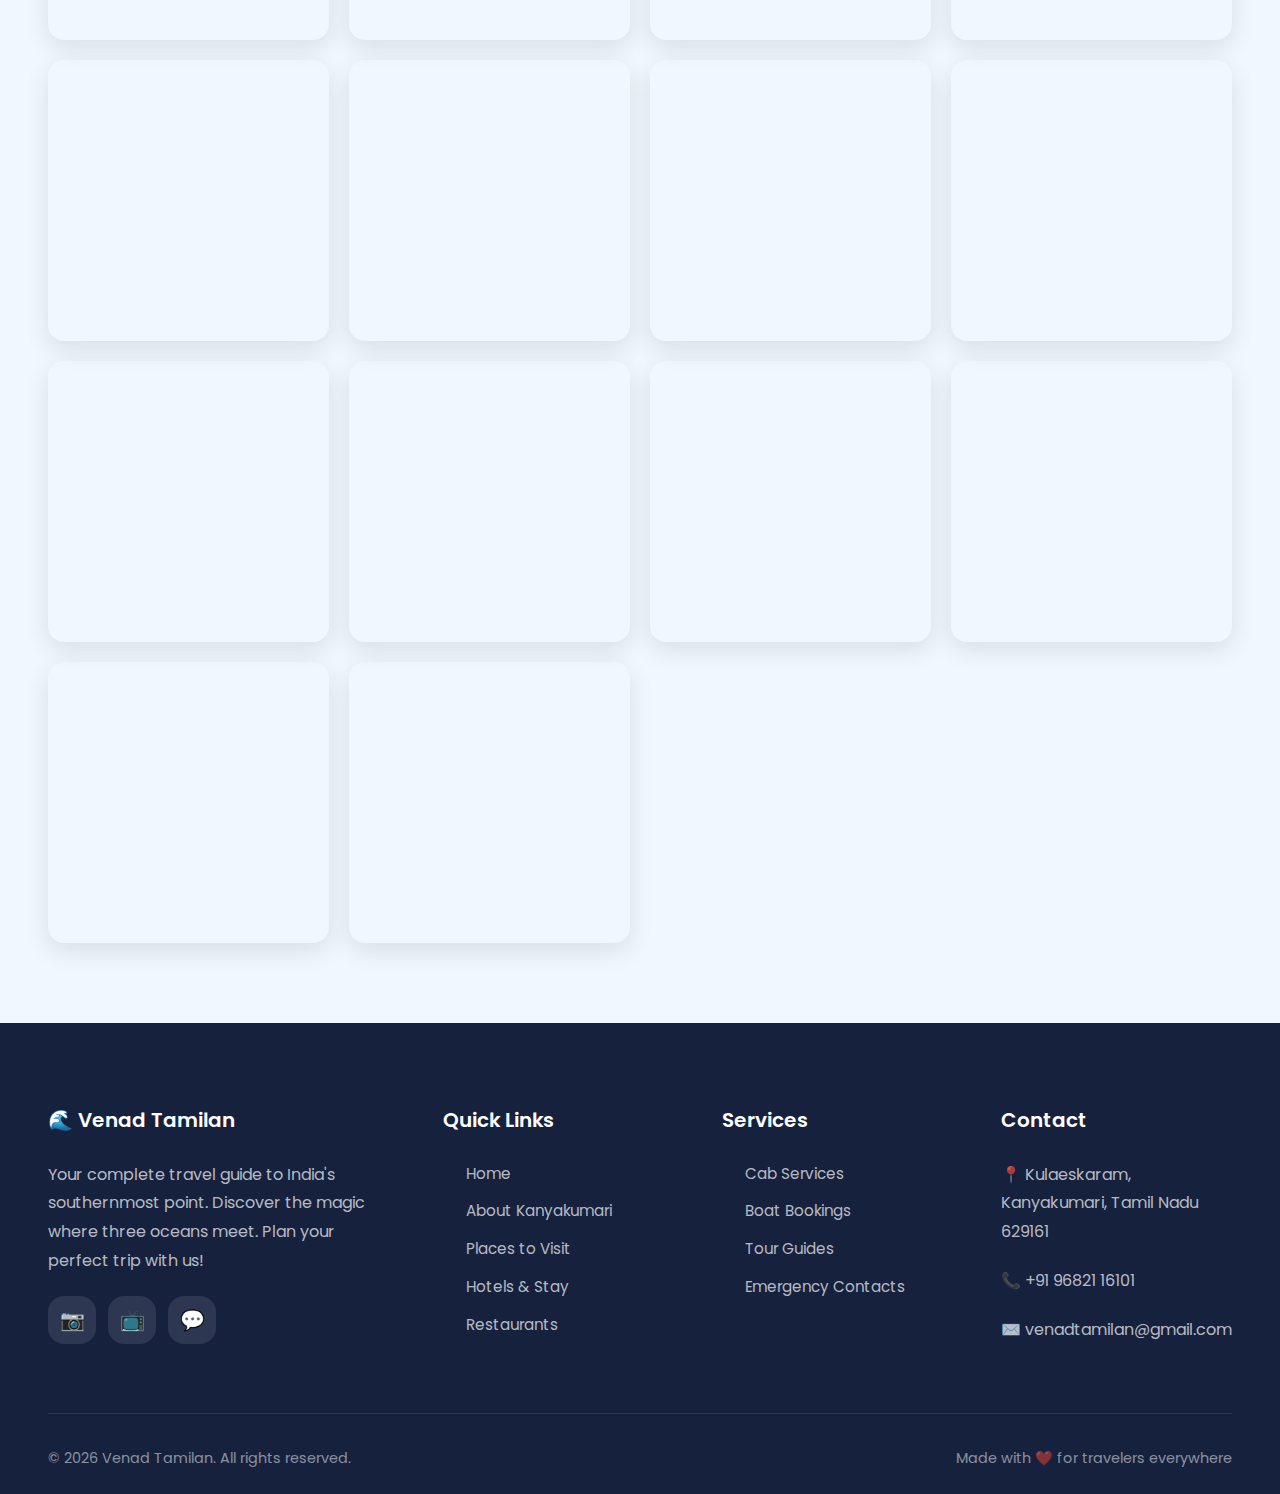
<file: gallery.html>
<!DOCTYPE html>
<html lang="en">
<head>
    <meta charset="UTF-8">
    <meta name="viewport" content="width=device-width, initial-scale=1.0">
    <meta name="description" content="Photo Gallery - Explore beautiful destinations in Kanyakumari through stunning photos of beaches, temples, waterfalls, and more.">
    <meta name="keywords" content="Kanyakumari photos, gallery, travel photos, beaches, temples, waterfalls, tourism">
    <title>Photo Gallery | Explore Kanyakumari</title>
    <link rel="stylesheet" href="./style.css">
    <link rel="preconnect" href="https://fonts.googleapis.com">
    <link rel="preconnect" href="https://fonts.gstatic.com" crossorigin>
    <link href="https://fonts.googleapis.com/css2?family=Poppins:wght@300;400;500;600;700;800&display=swap" rel="stylesheet">
    <link rel="icon" href="data:image/svg+xml,<svg xmlns=%22http://www.w3.org/2000/svg%22 viewBox=%220 0 100 100%22><text y=%22.9em%22 font-size=%2290%22>🌊</text></svg>">
</head>
<body data-page="gallery">
    <!-- Navigation -->
    <nav class="navbar" id="navbar" role="navigation" aria-label="Main navigation">
        <div class="nav-container">
            <a href="index.html" class="nav-logo" aria-label="Go to homepage">
                <span class="logo-icon" aria-hidden="true">🌊</span>
                <span class="logo-text">Explore Kanniyakumari</span>
            </a>
            <button class="nav-toggle" id="navToggle" aria-label="Toggle navigation menu" aria-expanded="false">
                <span class="hamburger" aria-hidden="true"></span>
            </button>
            <ul class="nav-menu" id="navMenu" role="menubar">
                <li role="none"><a href="index.html" class="nav-link" role="menuitem">Home</a></li>
                <li role="none"><a href="index.html#places" class="nav-link" role="menuitem">Places</a></li>
                <li role="none"><a href="index.html#tips" class="nav-link" role="menuitem">Tips</a></li>
                <li role="none"><a href="index.html#contact" class="nav-link" role="menuitem">Contact</a></li>
                <li role="none"><a href="about.html" class="nav-link" role="menuitem">About Us</a></li>
            </ul>
        </div>
    </nav>

    <!-- Gallery Hero -->
    <section class="gallery-page-hero" aria-labelledby="gallery-page-title">
        <div class="hero-overlay"></div>
        <div class="hero-content">
            <h1 id="gallery-page-title" class="hero-title">Photo Gallery</h1>
            <p class="hero-subtitle">A visual journey through the stunning landscapes and landmarks of Kanyakumari</p>
        </div>
    </section>

    <!-- Gallery Section -->
    <section class="gallery-page-section" aria-labelledby="gallery-section-title">
        <div class="container">
            <div class="section-header">
                <h2 id="gallery-section-title" class="section-title">All Photos</h2>
                <p class="section-subtitle">Explore the beauty of Kanyakumari through our collection</p>
            </div>
            <div class="gallery-page-grid">
                <div class="gallery-item">
                    <img src="assets/images/viv2.jpg" alt="Vivekananda Rock Memorial" class="gallery-image" loading="lazy">
                    <div class="gallery-overlay">
                        <span class="gallery-caption">Vivekananda Rock Memorial</span>
                    </div>
                </div>
                <div class="gallery-item">
                    <img src="assets/images/thiru1.jpg" alt="Thiruvalluvar Statue" class="gallery-image" loading="lazy">
                    <div class="gallery-overlay">
                        <span class="gallery-caption">Thiruvalluvar Statue</span>
                    </div>
                </div>
                <div class="gallery-item">
                    <img src="assets/images/sun1.jpeg" alt="Sunset View Point" class="gallery-image" loading="lazy">
                    <div class="gallery-overlay">
                        <span class="gallery-caption">Sunset View Point</span>
                    </div>
                </div>
                <div class="gallery-item">
                    <img src="assets/images/gan.jpg" alt="Gandhi Memorial" class="gallery-image" loading="lazy">
                    <div class="gallery-overlay">
                        <span class="gallery-caption">Gandhi Memorial</span>
                    </div>
                </div>
                <div class="gallery-item">
                    <img src="assets/images/tiru.jpeg" alt="Thirparappu Waterfalls" class="gallery-image" loading="lazy">
                    <div class="gallery-overlay">
                        <span class="gallery-caption">Thirparappu Waterfalls</span>
                    </div>
                </div>
                <div class="gallery-item">
                    <img src="assets/images/tp.jpeg" alt="Mathoor Thottipalam" class="gallery-image" loading="lazy">
                    <div class="gallery-overlay">
                        <span class="gallery-caption">Mathoor Thottipalam</span>
                    </div>
                </div>
                <div class="gallery-item">
                    <img src="assets/images/netta.jpeg" alt="Netta" class="gallery-image" loading="lazy">
                    <div class="gallery-overlay">
                        <span class="gallery-caption">Netta</span>
                    </div>
                </div>
                <div class="gallery-item">
                    <img src="assets/images/koodal.jpeg" alt="Koodal River" class="gallery-image" loading="lazy">
                    <div class="gallery-overlay">
                        <span class="gallery-caption">Koodal River</span>
                    </div>
                </div>
                <div class="gallery-item">
                    <img src="assets/images/col.jpg" alt="Colachel" class="gallery-image" loading="lazy">
                    <div class="gallery-overlay">
                        <span class="gallery-caption">Colachel</span>
                    </div>
                </div>
                <div class="gallery-item">
                    <img src="assets/images/travel1.jpeg" alt="Colachel Beach" class="gallery-image" loading="lazy">
                    <div class="gallery-overlay">
                        <span class="gallery-caption">Colachel Beach</span>
                    </div>
                </div>
                <div class="gallery-item">
                    <img src="assets/images/colachel-beach.jpeg" alt="Colachel Beach Sunset" class="gallery-image" loading="lazy">
                    <div class="gallery-overlay">
                        <span class="gallery-caption">Sunset Point</span>
                    </div>
                </div>
                <div class="gallery-item">
                    <img src="assets/images/eraniel-fort.jpeg" alt="Eraniel Fort" class="gallery-image" loading="lazy">
                    <div class="gallery-overlay">
                        <span class="gallery-caption">Eraniel Fort</span>
                    </div>
                </div>
                <div class="gallery-item">
                    <img src="assets/images/helen-beach.jpeg" alt="Helen Beach" class="gallery-image" loading="lazy">
                    <div class="gallery-overlay">
                        <span class="gallery-caption">Helen Beach</span>
                    </div>
                </div>
                <div class="gallery-item">
                    <img src="assets/images/chit.jpg" alt="Chitharal Malai Jain Temple" class="gallery-image" loading="lazy">
                    <div class="gallery-overlay">
                        <span class="gallery-caption">Chitharal Malai Jain Temple</span>
                    </div>
                </div>
                <div class="gallery-item">
                    <img src="assets/images/per.jpg" alt="Perunchilampu Waterfalls" class="gallery-image" loading="lazy">
                    <div class="gallery-overlay">
                        <span class="gallery-caption">Perunchilampu Waterfalls</span>
                    </div>
                </div>
                <div class="gallery-item">
                    <img src="assets/images/kal.jpg" alt="Kalikesam" class="gallery-image" loading="lazy">
                    <div class="gallery-overlay">
                        <span class="gallery-caption">Kalikesam</span>
                    </div>
                </div>
                <div class="gallery-item">
                    <img src="assets/images/keer.jpg" alt="Keeriparai Reserve Forest" class="gallery-image" loading="lazy">
                    <div class="gallery-overlay">
                        <span class="gallery-caption">Keeriparai Reserve Forest</span>
                    </div>
                </div>
                <div class="gallery-item">
                    <img src="assets/images/pal.jpg" alt="Palliyadi Appa Thiruthalam" class="gallery-image" loading="lazy">
                    <div class="gallery-overlay">
                        <span class="gallery-caption">Palliyadi Appa Thiruthalam</span>
                    </div>
                </div>
                <div class="gallery-item">
                    <img src="assets/images/kum.jpg" alt="Kumari Amman Temple" class="gallery-image" loading="lazy">
                    <div class="gallery-overlay">
                        <span class="gallery-caption">Kumari Amman Temple</span>
                    </div>
                </div>
                <div class="gallery-item">
                    <img src="assets/images/man.jpeg" alt="Manakudi Bird Sanctuary" class="gallery-image" loading="lazy">
                    <div class="gallery-overlay">
                        <span class="gallery-caption">Manakudi Bird Sanctuary</span>
                    </div>
                </div>
                <div class="gallery-item">
                    <img src="assets/images/muttum.jpeg" alt="Muttom Beach" class="gallery-image" loading="lazy">
                    <div class="gallery-overlay">
                        <span class="gallery-caption">Muttom Beach</span>
                    </div>
                </div>
                <div class="gallery-item">
                    <img src="assets/images/our.jpg" alt="Our Lady of Ransom Church" class="gallery-image" loading="lazy">
                    <div class="gallery-overlay">
                        <span class="gallery-caption">Our Lady of Ransom Church</span>
                    </div>
                </div>
                <div class="gallery-item">
                    <img src="assets/images/pad1.jpeg" alt="Padmanabhapuram Palace" class="gallery-image" loading="lazy">
                    <div class="gallery-overlay">
                        <span class="gallery-caption">Padmanabhapuram Palace</span>
                    </div>
                </div>
                <div class="gallery-item">
                    <img src="assets/images/san.jpg" alt="Sanguthurai Beach" class="gallery-image" loading="lazy">
                    <div class="gallery-overlay">
                        <span class="gallery-caption">Sanguthurai Beach</span>
                    </div>
                </div>
                <div class="gallery-item">
                    <img src="assets/images/suc.jpg" alt="Suchindram Temple" class="gallery-image" loading="lazy">
                    <div class="gallery-overlay">
                        <span class="gallery-caption">Suchindram Temple</span>
                    </div>
                </div>
                <div class="gallery-item">
                    <img src="assets/images/vat.jpeg" alt="Vattakottai Fort" class="gallery-image" loading="lazy">
                    <div class="gallery-overlay">
                        <span class="gallery-caption">Vattakottai Fort</span>
                    </div>
                </div>
                <div class="gallery-item">
                    <img src="assets/images/pal1.jpg" alt="Thuckalay Pallivasal" class="gallery-image" loading="lazy">
                    <div class="gallery-overlay">
                        <span class="gallery-caption">Thuckalay Pallivasal</span>
                    </div>
                </div>
                <div class="gallery-item">
                    <img src="assets/images/lemur.jpg" alt="Lemur Beach" class="gallery-image" loading="lazy">
                    <div class="gallery-overlay">
                        <span class="gallery-caption">Lemur Beach</span>
                    </div>
                </div>
                <div class="gallery-item">
                    <img src="assets/images/thenga.jpg" alt="Thengapattanam Beach" class="gallery-image" loading="lazy">
                    <div class="gallery-overlay">
                        <span class="gallery-caption">Thengapattanam Beach</span>
                    </div>
                </div>
                <div class="gallery-item">
                    <img src="assets/images/idev.jpg" alt="Aralvaimozhi Devasahayam Mount" class="gallery-image" loading="lazy">
                    <div class="gallery-overlay">
                        <span class="gallery-caption">Aralvaimozhi Devasahayam Mount</span>
                    </div>
                </div>
                <div class="gallery-item">
                    <img src="assets/images/kumar.jpg" alt="Kumaracoil Murugan Temple" class="gallery-image" loading="lazy">
                    <div class="gallery-overlay">
                        <span class="gallery-caption">Kumaracoil Murugan Temple</span>
                    </div>
                </div>
                <div class="gallery-item">
                    <img src="assets/images/vali.jpg" alt="Valli Chunai" class="gallery-image" loading="lazy">
                    <div class="gallery-overlay">
                        <span class="gallery-caption">Valli Chunai</span>
                    </div>
                </div>
                <div class="gallery-item">
                    <img src="assets/images/black.jpg" alt="Black Rock Falls" class="gallery-image" loading="lazy">
                    <div class="gallery-overlay">
                        <span class="gallery-caption">Black Rock Falls</span>
                    </div>
                </div>
                <div class="gallery-item">
                    <img src="assets/images/aruv.jpg" alt="Aruvikarai" class="gallery-image" loading="lazy">
                    <div class="gallery-overlay">
                        <span class="gallery-caption">Aruvikarai</span>
                    </div>
                </div>
                <div class="gallery-item">
                    <img src="assets/images/adi.jpg" alt="Aadhikesava Perumal Temple" class="gallery-image" loading="lazy">
                    <div class="gallery-overlay">
                        <span class="gallery-caption">Aadhikesava Perumal Temple</span>
                    </div>
                </div>
                <div class="gallery-item">
                    <img src="assets/images/kot.jpg" alt="Kottar St. Xavier's Church" class="gallery-image" loading="lazy">
                    <div class="gallery-overlay">
                        <span class="gallery-caption">Kottar St. Xavier's Church</span>
                    </div>
                </div>
                <div class="gallery-item">
                    <img src="assets/images/kal1.jpg" alt="Kalimalai" class="gallery-image" loading="lazy">
                    <div class="gallery-overlay">
                        <span class="gallery-caption">Kalimalai</span>
                    </div>
                </div>
                <div class="gallery-item">
                    <img src="assets/images/chit1.jpg" alt="Chittar I Dam" class="gallery-image" loading="lazy">
                    <div class="gallery-overlay">
                        <span class="gallery-caption">Chittar I Dam</span>
                    </div>
                </div>
                <div class="gallery-item">
                    <img src="assets/images/pech.jpeg" alt="Pechiparai Dam" class="gallery-image" loading="lazy">
                    <div class="gallery-overlay">
                        <span class="gallery-caption">Pechiparai Dam</span>
                    </div>
                </div>
                <div class="gallery-item">
                    <img src="assets/images/kod.jpg" alt="Kodayar Powerhouse" class="gallery-image" loading="lazy">
                    <div class="gallery-overlay">
                        <span class="gallery-caption">Kodayar Powerhouse</span>
                    </div>
                </div>
                <div class="gallery-item">
                    <img src="assets/images/muk.jpg" alt="Mukoodal Dam" class="gallery-image" loading="lazy">
                    <div class="gallery-overlay">
                        <span class="gallery-caption">Mukoodal Dam</span>
                    </div>
                </div>
                <div class="gallery-item">
                    <img src="assets/images/ula.jpg" alt="Ulakai Aruvi" class="gallery-image" loading="lazy">
                    <div class="gallery-overlay">
                        <span class="gallery-caption">Ulakai Aruvi</span>
                    </div>
                </div>
                <div class="gallery-item">
                    <img src="assets/images/nag.jpg" alt="Nagaraja Temple" class="gallery-image" loading="lazy">
                    <div class="gallery-overlay">
                        <span class="gallery-caption">Nagaraja Temple</span>
                    </div>
                </div>
                <div class="gallery-item">
                    <img src="assets/images/peri.jpg" alt="Periyakadu Church & Beach" class="gallery-image" loading="lazy">
                    <div class="gallery-overlay">
                        <span class="gallery-caption">Periyakadu Church & Beach</span>
                    </div>
                </div>
                <div class="gallery-item">
                    <img src="assets/images/mal.jpg" alt="Thiruvithancode Arappally" class="gallery-image" loading="lazy">
                    <div class="gallery-overlay">
                        <span class="gallery-caption">Thiruvithancode Arappally</span>
                    </div>
                </div>
                <div class="gallery-item">
                    <img src="assets/images/thirum.jpg" alt="Thirunanthikarai Cave Temple" class="gallery-image" loading="lazy">
                    <div class="gallery-overlay">
                        <span class="gallery-caption">Thirunanthikarai Cave Temple</span>
                    </div>
                </div>
                <div class="gallery-item">
                    <img src="assets/images/thirun.jpg" alt="Thirunanthikarai Garden" class="gallery-image" loading="lazy">
                    <div class="gallery-overlay">
                        <span class="gallery-caption">Thirunanthikarai Garden</span>
                    </div>
                </div>
                <div class="gallery-item">
                    <img src="assets/images/manda.jpg" alt="Mandaikadu Bhagavathi Amman Temple" class="gallery-image" loading="lazy">
                    <div class="gallery-overlay">
                        <span class="gallery-caption">Mandaikadu Bhagavathi Amman Temple</span>
                    </div>
                </div>
                <div class="gallery-item">
                    <img src="assets/images/twin.jpeg" alt="Twin Falls Kodayar" class="gallery-image" loading="lazy">
                    <div class="gallery-overlay">
                        <span class="gallery-caption">Twin Falls Kodayar</span>
                    </div>
                </div>
                <div class="gallery-item">
                    <img src="assets/images/gana.jpg" alt="Ganapathipuram Backwater" class="gallery-image" loading="lazy">
                    <div class="gallery-overlay">
                        <span class="gallery-caption">Ganapathipuram Backwater</span>
                    </div>
                </div>
                <div class="gallery-item">
                    <img src="assets/images/travel2.jpeg" alt="Travel Photo" class="gallery-image" loading="lazy">
                    <div class="gallery-overlay">
                        <span class="gallery-caption">Kanyakumari Travels</span>
                    </div>
                </div>
                <div class="gallery-item">
                    <img src="assets/images/travel3.jpeg" alt="Travel Photo" class="gallery-image" loading="lazy">
                    <div class="gallery-overlay">
                        <span class="gallery-caption">Kanyakumari Travels</span>
                    </div>
                </div>
                <div class="gallery-item">
                    <img src="assets/images/travel4.jpeg" alt="Travel Photo" class="gallery-image" loading="lazy">
                    <div class="gallery-overlay">
                        <span class="gallery-caption">Kanyakumari Travels</span>
                    </div>
                </div>
                <div class="gallery-item">
                    <img src="assets/images/travel5.jpeg" alt="Travel Photo" class="gallery-image" loading="lazy">
                    <div class="gallery-overlay">
                        <span class="gallery-caption">Kanyakumari Travels</span>
                    </div>
                </div>
                <div class="gallery-item">
                    <img src="assets/images/travel6.jpeg" alt="Travel Photo" class="gallery-image" loading="lazy">
                    <div class="gallery-overlay">
                        <span class="gallery-caption">Kanyakumari Travels</span>
                    </div>
                </div>
                <div class="gallery-item">
                    <img src="assets/images/beach1.jpeg" alt="Beach" class="gallery-image" loading="lazy">
                    <div class="gallery-overlay">
                        <span class="gallery-caption">Kanyakumari Beach</span>
                    </div>
                </div>
                <div class="gallery-item">
                    <img src="assets/images/kk.jpg" alt="Kanyakumari" class="gallery-image" loading="lazy">
                    <div class="gallery-overlay">
                        <span class="gallery-caption">Kanyakumari</span>
                    </div>
                </div>
                <div class="gallery-item">
                    <img src="assets/images/sun.jpg" alt="Sunrise at Kanyakumari" class="gallery-image" loading="lazy">
                    <div class="gallery-overlay">
                        <span class="gallery-caption">Sunrise at Kanyakumari</span>
                    </div>
                </div>
                <div class="gallery-item">
                    <img src="assets/images/pad.jpeg" alt="Padmanabhapuram" class="gallery-image" loading="lazy">
                    <div class="gallery-overlay">
                        <span class="gallery-caption">Padmanabhapuram</span>
                    </div>
                </div>
                <div class="gallery-item">
                    <img src="assets/images/pech.jpg" alt="Pechiparai" class="gallery-image" loading="lazy">
                    <div class="gallery-overlay">
                        <span class="gallery-caption">Pechiparai</span>
                    </div>
                </div>
                <div class="gallery-item">
                    <img src="assets/images/Chittar-dam.jpeg" alt="Chittar Dam" class="gallery-image" loading="lazy">
                    <div class="gallery-overlay">
                        <span class="gallery-caption">Chittar Dam</span>
                    </div>
                </div>
                <div class="gallery-item">
                    <img src="assets/images/kadalyiptiam.jpeg" alt="Kadalyiptiam" class="gallery-image" loading="lazy">
                    <div class="gallery-overlay">
                        <span class="gallery-caption">Kadalyiptiam</span>
                    </div>
                </div>
                <div class="gallery-item">
                    <img src="assets/images/pali.jpg" alt="Pali" class="gallery-image" loading="lazy">
                    <div class="gallery-overlay">
                        <span class="gallery-caption">Pali</span>
                    </div>
                </div>
                <div class="gallery-item">
                    <img src="assets/images/perc.jpg" alt="Perc" class="gallery-image" loading="lazy">
                    <div class="gallery-overlay">
                        <span class="gallery-caption">Perunchani</span>
                    </div>
                </div>
                <div class="gallery-item">
                    <img src="assets/images/thiru.jpeg" alt="Thiruvalluvar" class="gallery-image" loading="lazy">
                    <div class="gallery-overlay">
                        <span class="gallery-caption">Thiruvalluvar</span>
                    </div>
                </div>
                <div class="gallery-item">
                    <img src="assets/images/c.jpg" alt="Kanyakumari Scenery" class="gallery-image" loading="lazy">
                    <div class="gallery-overlay">
                        <span class="gallery-caption">Kanyakumari Scenery</span>
                    </div>
                </div>
            </div>
        </div>
    </section>

    <!-- Footer -->
    <footer class="footer" role="contentinfo">
        <div class="container">
            <div class="footer-content">
                <div class="footer-section">
                    <h3>🌊 Venad Tamilan</h3>
                    <p>Your complete travel guide to India's southernmost point. Discover the magic where three oceans meet. Plan your perfect trip with us!</p>
                    <div class="social-links">
                        <a href="https://www.instagram.com/kanniyakumari_tourism_official?igsh=MWl3bHJzcjR2b2xsaw==" class="social-link" aria-label="Instagram" target="_blank" rel="noopener noreferrer">📷</a>
                        <a href="https://youtube.com/@venadtamilan2.0?si=T25LVYQjsbnGEAfz" class="social-link" aria-label="YouTube" target="_blank" rel="noopener noreferrer">📺</a>
                        <a href="https://wa.me/919682116101" class="social-link" aria-label="WhatsApp" target="_blank" rel="noopener noreferrer">💬</a>
                    </div>
                </div>
                <div class="footer-section">
                    <h3>Quick Links</h3>
                    <ul>
                        <li><a href="index.html">Home</a></li>
                        <li><a href="index.html#about">About Kanyakumari</a></li>
                        <li><a href="index.html#places">Places to Visit</a></li>
                        <li><a href="index.html#hotels">Hotels & Stay</a></li>
                        <li><a href="index.html#restaurants">Restaurants</a></li>
                    </ul>
                </div>
                <div class="footer-section">
                    <h3>Services</h3>
                    <ul>
                        <li><a href="index.html#services">Cab Services</a></li>
                        <li><a href="index.html#services">Boat Bookings</a></li>
                        <li><a href="index.html#services">Tour Guides</a></li>
                        <li><a href="index.html#services">Emergency Contacts</a></li>
                    </ul>
                </div>
                <div class="footer-section">
                    <h3>Contact</h3>
                    <p>📍 Kulaeskaram, Kanyakumari, Tamil Nadu 629161</p>
                    <p>📞 +91 96821 16101</p>
                    <p>✉️ venadtamilan@gmail.com</p>
                </div>
            </div>
            <div class="footer-bottom">
                <p>&copy; 2026 Venad Tamilan. All rights reserved.</p>
                <p>Made with ❤️ for travelers everywhere</p>
            </div>
        </div>
    </footer>

    <!-- Back to Top Button -->
    <button class="back-to-top" id="backToTop" aria-label="Back to top" title="Go to top">↑</button>

    <script src="js/script.js"></script>
</body>
</html>
</file>
<file: style.css>
/* ============================================
   Explore Kanyakumari - Tourism Website Styles
   Premium UI/UX Design
   ============================================ */

/* ============================================
   CSS Variables & Reset
   ============================================ */
:root {
    /* Coastal Color Palette - Enhanced */
    --primary-color: #0077b6;
    --primary-dark: #005f8a;
    --primary-light: #00a8e8;
    --secondary-color: #48cae4;
    --accent-color: #f77f00;
    --accent-light: #fcbf49;
    
    /* Neutral Colors */
    --white: #ffffff;
    --off-white: #fafafa;
    --light-gray: #e9ecef;
    --gray: #6c757d;
    --dark-gray: #343a40;
    --black: #1a1a2e;
    
    /* Background Colors */
    --bg-primary: #ffffff;
    --bg-secondary: #f0f8ff;
    --bg-tertiary: #e8f4fd;
    --bg-dark: #16213e;
    
    /* Text Colors */
    --text-primary: #1a1a2e;
    --text-secondary: #4a4a5a;
    --text-muted: #8892a0;
    
    /* Shadows */
    --shadow-sm: 0 2px 8px rgba(0, 0, 0, 0.06);
    --shadow-md: 0 8px 24px rgba(0, 0, 0, 0.1);
    --shadow-lg: 0 16px 48px rgba(0, 0, 0, 0.12);
    --shadow-hover: 0 20px 60px rgba(0, 0, 0, 0.15);
    --shadow-glow: 0 0 30px rgba(0, 119, 182, 0.3);
    
    /* Spacing */
    --section-padding: 100px 24px;
    --container-width: 1280px;
    
    /* Typography */
    --font-primary: 'Segoe UI', 'Poppins', -apple-system, BlinkMacSystemFont, sans-serif;
    --font-display: 'Segoe UI', 'Poppins', sans-serif;
    
    /* Transitions */
    --transition-fast: 0.2s cubic-bezier(0.4, 0, 0.2, 1);
    --transition-normal: 0.3s cubic-bezier(0.4, 0, 0.2, 1);
    --transition-slow: 0.5s cubic-bezier(0.4, 0, 0.2, 1);
    --transition-bounce: 0.5s cubic-bezier(0.68, -0.55, 0.265, 1.55);
    
    /* Border Radius */
    --radius-sm: 8px;
    --radius-md: 16px;
    --radius-lg: 24px;
    --radius-xl: 32px;
    --radius-full: 50%;
}

/* Reset & Base Styles */
*, *::before, *::after {
    margin: 0;
    padding: 0;
    box-sizing: border-box;
}

html {
    scroll-behavior: smooth;
    font-size: 16px;
}

body {
    font-family: var(--font-primary);
    line-height: 1.7;
    color: var(--text-primary);
    background-color: var(--bg-primary);
    overflow-x: hidden;
    -webkit-font-smoothing: antialiased;
    -moz-osx-font-smoothing: grayscale;
}

a {
    text-decoration: none;
    color: inherit;
    transition: all var(--transition-fast);
}

ul {
    list-style: none;
}

img {
    max-width: 100%;
    height: auto;
    display: block;
}

button {
    cursor: pointer;
    border: none;
    background: none;
    font-family: inherit;
}

input, textarea, select {
    font-family: inherit;
    font-size: inherit;
}

/* ============================================
   Container & Layout
   ============================================ */
.container {
    max-width: var(--container-width);
    margin: 0 auto;
    padding: 0 24px;
}

.section-header {
    text-align: center;
    margin-bottom: 60px;
}

.section-title {
    font-size: clamp(2rem, 4vw, 2.75rem);
    font-weight: 700;
    color: var(--primary-color);
    margin-bottom: 16px;
    letter-spacing: -0.5px;
    position: relative;
    display: inline-block;
}

.section-title::after {
    content: '';
    position: absolute;
    bottom: -8px;
    left: 50%;
    transform: translateX(-50%);
    width: 80px;
    height: 4px;
    background: linear-gradient(90deg, var(--primary-color), var(--secondary-color));
    border-radius: 2px;
}

.section-subtitle {
    font-size: 1.125rem;
    color: var(--text-muted);
    margin-top: 20px;
    max-width: 600px;
    margin-left: auto;
    margin-right: auto;
}

/* ============================================
   Navigation
   ============================================ */
.navbar {
    position: fixed;
    top: 0;
    left: 0;
    right: 0;
    z-index: 1000;
    background: rgba(255, 255, 255, 0.95);
    backdrop-filter: blur(20px);
    -webkit-backdrop-filter: blur(20px);
    box-shadow: var(--shadow-sm);
    transition: all var(--transition-normal);
    padding: 0 24px;
}

.navbar.scrolled {
    background: rgba(255, 255, 255, 0.98);
    box-shadow: var(--shadow-md);
}

.nav-container {
    max-width: var(--container-width);
    margin: 0 auto;
    display: flex;
    justify-content: space-between;
    align-items: center;
    height: 72px;
}

.nav-logo {
    display: flex;
    align-items: center;
    gap: 12px;
    font-size: 1.35rem;
    font-weight: 700;
    color: var(--primary-color);
}

.logo-icon {
    font-size: 1.75rem;
}

.nav-logo-img {
    max-height: 40px;
    width: auto;
    height: auto;
    object-fit: contain;
}

.nav-logo-text {
    font-weight: 500;
    font-size: 1.25rem;
    color: var(--primary-color);
    margin-left: 12px;
}
/* Hide Food & Hotels from navbar on Home page */
body[data-page="home"] .nav-link[href="#food"],
body[data-page="home"] .nav-link[href="#hotels"] {
    display: none;
}


/* Hide Food and Hotels links on home page */
body[data-page="home"] .nav-menu li:nth-child(4),
body[data-page="home"] .nav-menu li:nth-child(5) {
    display: none;
}

.nav-menu {
    display: flex;
    align-items: center;
    gap: 8px;
}

.nav-link {
    font-weight: 500;
    color: var(--text-secondary);
    padding: 10px 18px;
    border-radius: var(--radius-md);
    position: relative;
    transition: all var(--transition-fast);
    font-size: 0.95rem;
}

.nav-link:hover {
    color: var(--primary-color);
    background: var(--bg-secondary);
}

.nav-link::after {
    content: '';
    position: absolute;
    bottom: 6px;
    left: 50%;
    width: 4px;
    height: 4px;
    background: var(--primary-color);
    border-radius: 50%;
    transform: translateX(-50%) scale(0);
    transition: transform var(--transition-fast);
}

.nav-link:hover::after {
    transform: translateX(-50%) scale(1);
}

.nav-toggle {
    display: none;
    flex-direction: column;
    justify-content: center;
    align-items: center;
    gap: 6px;
    width: 44px;
    height: 44px;
    padding: 8px;
    border-radius: var(--radius-sm);
    transition: background var(--transition-fast);
}

.nav-toggle:hover {
    background: var(--bg-secondary);
}

.hamburger {
    width: 24px;
    height: 2px;
    background: var(--primary-color);
    border-radius: 2px;
    transition: all var(--transition-fast);
}

.hamburger::before,
.hamburger::after {
    content: '';
    position: absolute;
    width: 24px;
    height: 2px;
    background: var(--primary-color);
    border-radius: 2px;
    transition: all var(--transition-fast);
}

.hamburger::before {
    transform: translateY(-8px);
}

.hamburger::after {
    transform: translateY(6px);
}

.nav-toggle.active .hamburger {
    background: transparent;
}

.nav-toggle.active .hamburger::before {
    transform: rotate(45deg) translate(5px, 5px);
}

.nav-toggle.active .hamburger::after {
    transform: rotate(-45deg) translate(5px, -5px);
}

/* ============================================
   Buttons
   ============================================ */
.btn {
    display: inline-flex;
    align-items: center;
    justify-content: center;
    gap: 10px;
    padding: 14px 32px;
    font-size: 1rem;
    font-weight: 600;
    border-radius: var(--radius-md);
    transition: all var(--transition-normal);
    cursor: pointer;
    white-space: nowrap;
}

.btn-primary {
    background: linear-gradient(135deg, var(--primary-color), var(--primary-dark));
    color: var(--white);
    border: none;
    box-shadow: 0 4px 15px rgba(0, 119, 182, 0.3);
}

.btn-primary:hover {
    transform: translateY(-3px);
    box-shadow: 0 8px 25px rgba(0, 119, 182, 0.4);
}

.btn-secondary {
    background: transparent;
    color: var(--primary-color);
    border: 2px solid var(--primary-color);
}

.btn-secondary:hover {
    background: var(--primary-color);
    color: var(--white);
    transform: translateY(-3px);
}

.btn-small {
    padding: 10px 20px;
    font-size: 0.875rem;
    background: var(--primary-color);
    color: var(--white);
    border-radius: var(--radius-sm);
    font-weight: 500;
}

.btn-small:hover {
    background: var(--primary-dark);
    transform: translateY(-2px);
}

/* ============================================
   Profile Section
   ============================================ */
.profile-section {
    padding: 60px 24px;
    background: var(--bg-secondary);
    text-align: center;
}

.profile-container {
    max-width: 400px;
    margin: 0 auto;
}

.profile-image-wrapper {
    width: 180px;
    height: 180px;
    margin: 0 auto 24px;
    border-radius: 50%;
    overflow: hidden;
    box-shadow: var(--shadow-lg);
    border: 4px solid var(--white);
    background: var(--light-gray);
}

.profile-image {
    width: 100%;
    height: 100%;
    object-fit: cover;
    transition: transform var(--transition-normal);
}

.profile-image:hover {
    transform: scale(1.05);
}

.profile-name {
    font-size: clamp(1.5rem, 4vw, 2rem);
    font-weight: 700;
    color: var(--text-primary);
    margin-bottom: 8px;
}

.profile-title {
    font-size: 1.1rem;
    color: var(--primary-color);
    font-weight: 500;
}

/* ============================================
   Biography Section
   ============================================ */
.biography-section {
    padding: 60px 24px;
    background: var(--white);
}

.biography-content {
    max-width: 800px;
    margin: 0 auto;
    text-align: center;
}

.biography-heading {
    font-size: clamp(1.5rem, 3vw, 2rem);
    font-weight: 700;
    color: var(--text-primary);
    margin-bottom: 24px;
}

.biography-text {
    font-size: 1.1rem;
    line-height: 1.9;
    color: var(--text-secondary);
    margin-bottom: 20px;
    text-align: justify;
    text-align-last: center;
}

.biography-text:last-child {
    margin-bottom: 0;
}

/* ============================================
   Gallery Section
   ============================================ */
.gallery-section {
    padding: 80px 24px;
    background: var(--bg-secondary);
}

.gallery-grid {
    display: grid;
    grid-template-columns: repeat(4, 1fr);
    gap: 20px;
    max-width: 1200px;
    margin: 0 auto;
}

.gallery-item {
    position: relative;
    overflow: hidden;
    border-radius: var(--radius-md);
    aspect-ratio: 1;
    cursor: pointer;
    box-shadow: var(--shadow-md);
}

.gallery-image {
    width: 100%;
    height: 100%;
    object-fit: cover;
    transition: transform var(--transition-normal);
}

.gallery-overlay {
    position: absolute;
    bottom: 0;
    left: 0;
    right: 0;
    padding: 20px;
    background: linear-gradient(transparent, rgba(0, 0, 0, 0.8));
    transform: translateY(100%);
    transition: transform var(--transition-normal);
}

.gallery-caption {
    color: var(--white);
    font-size: 1rem;
    font-weight: 500;
}

.gallery-item:hover .gallery-image {
    transform: scale(1.1);
}

.gallery-item:hover .gallery-overlay {
    transform: translateY(0);
}

.gallery-cta {
    text-align: center;
    margin-top: 40px;
}

/* ============================================
   Hero Section
   ============================================ */
.hero {
    position: relative;
    min-height: 100vh;
    display: flex;
    align-items: center;
    justify-content: center;
    background: url('https://images.unsplash.com/photo-1507525428034-b723cf961d3e?w=1920&h=1080&fit=crop') center/cover no-repeat;
    text-align: center;
    color: var(--white);
    margin-top: 0;
}

.hero-overlay {
    position: absolute;
    top: 0;
    left: 0;
    right: 0;
    bottom: 0;
    background: linear-gradient(180deg, rgba(0, 77, 109, 0.7) 0%, rgba(0, 119, 182, 0.5) 50%, rgba(72, 202, 228, 0.3) 100%);
}

.hero-content {
    position: relative;
    z-index: 1;
    max-width: 800px;
    padding: 24px;
    animation: fadeInUp 1s ease;
}

@keyframes fadeInUp {
    from {
        opacity: 0;
        transform: translateY(40px);
    }
    to {
        opacity: 1;
        transform: translateY(0);
    }
}

.hero-badge {
    display: inline-block;
    background: rgba(255, 255, 255, 0.2);
    backdrop-filter: blur(10px);
    padding: 8px 20px;
    border-radius: 50px;
    font-size: 0.875rem;
    font-weight: 500;
    margin-bottom: 24px;
    border: 1px solid rgba(255, 255, 255, 0.3);
}

.hero-title {
    font-size: clamp(2.5rem, 6vw, 4rem);
    font-weight: 800;
    margin-bottom: 20px;
    letter-spacing: -1px;
    text-shadow: 0 4px 30px rgba(0, 0, 0, 0.3);
    line-height: 1.2;
}

.hero-subtitle {
    font-size: clamp(1.1rem, 2.5vw, 1.5rem);
    font-weight: 400;
    margin-bottom: 16px;
    opacity: 0.95;
}

.hero-description {
    font-size: 1.125rem;
    margin-bottom: 40px;
    opacity: 0.9;
    max-width: 600px;
    margin-left: auto;
    margin-right: auto;
}

.hero-buttons {
    display: flex;
    gap: 16px;
    justify-content: center;
    flex-wrap: wrap;
}

.scroll-indicator {
    position: absolute;
    bottom: 40px;
    left: 50%;
    transform: translateX(-50%);
    text-align: center;
    color: var(--white);
    animation: bounce 2s infinite;
}

@keyframes bounce {
    0%, 20%, 50%, 80%, 100% {
        transform: translateX(-50%) translateY(0);
    }
    40% {
        transform: translateX(-50%) translateY(-15px);
    }
    60% {
        transform: translateX(-50%) translateY(-7px);
    }
}

.scroll-arrow {
    width: 28px;
    height: 28px;
    border-right: 3px solid var(--white);
    border-bottom: 3px solid var(--white);
    transform: rotate(45deg);
    margin: 12px auto 0;
}

.scroll-text {
    font-size: 0.85rem;
    opacity: 0.8;
}

/* ============================================
   About Hero Section (shorter version)
   ============================================ */
.about-hero {
    min-height: auto;
    height: auto;
    padding: 40px 24px;
    background: var(--primary-color);
    display: flex;
    flex-direction: column;
    align-items: center;
    justify-content: center;
    text-align: center;
}

.about-hero .hero-overlay {
    display: none;
}

.about-hero .hero-content {
    padding: 0;
    max-width: 700px;
    text-align: center;
}

.about-hero .hero-badge,
.about-hero .hero-title,
.about-hero .hero-subtitle,
.about-hero .hero-description {
    text-align: center;
}

.about-hero .scroll-indicator {
    display: none;
}

/* ============================================
   About Section
   ============================================ */
.about {
    padding: var(--section-padding);
    background: var(--white);
}

.about-content {
    display: grid;
    grid-template-columns: 1.2fr 1fr;
    gap: 80px;
    align-items: center;
}

.about-text h3 {
    font-size: 1.5rem;
    color: var(--primary-color);
    margin-bottom: 16px;
    margin-top: 32px;
    font-weight: 600;
}

.about-text h3:first-child {
    margin-top: 0;
}

.about-text p {
    color: var(--text-secondary);
    line-height: 1.9;
    font-size: 1.05rem;
}

.benefits-list {
    margin-top: 24px;
    display: flex;
    flex-direction: column;
    gap: 12px;
}

.benefits-list li {
    padding: 14px 20px;
    color: var(--text-secondary);
    background: var(--bg-secondary);
    border-radius: var(--radius-md);
    font-size: 1rem;
    display: flex;
    align-items: center;
    gap: 12px;
    transition: all var(--transition-fast);
}

.benefits-list li:hover {
    transform: translateX(8px);
    background: var(--bg-tertiary);
}

.about-stats {
    display: grid;
    grid-template-columns: repeat(2, 1fr);
    gap: 24px;
}

.stat-card {
    background: linear-gradient(135deg, var(--bg-secondary), var(--white));
    padding: 32px 24px;
    border-radius: var(--radius-lg);
    text-align: center;
    box-shadow: var(--shadow-sm);
    border: 1px solid var(--light-gray);
    transition: all var(--transition-normal);
}

.stat-card:hover {
    transform: translateY(-8px);
    box-shadow: var(--shadow-lg);
    border-color: var(--primary-light);
}

.stat-icon {
    font-size: 2.5rem;
    margin-bottom: 12px;
    display: block;
}

.stat-number {
    display: block;
    font-size: 2.25rem;
    font-weight: 700;
    color: var(--primary-color);
    margin-bottom: 8px;
    line-height: 1;
}

.stat-label {
    font-size: 0.9rem;
    color: var(--text-muted);
    font-weight: 500;
}

/* ============================================
   Section Common Styles
   ============================================ */
.places,
.restaurants,
.hotels {
    padding: var(--section-padding);
    background: var(--bg-primary);
}

.services {
    padding: var(--section-padding);
    background: linear-gradient(180deg, var(--white) 0%, var(--bg-secondary) 100%);
}

.map-section,
.tips {
    padding: var(--section-padding);
    background: var(--bg-secondary);
}

.contact {
    padding: var(--section-padding);
    background: var(--white);
}

/* ============================================
   Cards Grid System
   ============================================ */
.places-grid,
.restaurants-grid,
.hotels-grid,
.services-grid {
    display: grid;
    gap: 32px;
}

.places-grid,
.restaurants-grid,
.hotels-grid {
    grid-template-columns: repeat(auto-fill, minmax(340px, 1fr));
}

/* ============================================
   Place Cards
   ============================================ */
.place-card {
    background: var(--white);
    border-radius: var(--radius-xl);
    overflow: hidden;
    box-shadow: var(--shadow-sm);
    border: 1px solid var(--light-gray);
    transition: all var(--transition-bounce);
}

.place-card:hover {
    transform: translateY(-12px);
    box-shadow: var(--shadow-hover);
}

.place-image {
    position: relative;
    height: 220px;
    overflow: hidden;
}

.place-image img {
    width: 100%;
    height: 100%;
    object-fit: cover;
    transition: transform var(--transition-slow);
}

.place-card:hover .place-image img {
    transform: scale(1.12);
}

.place-tag {
    position: absolute;
    top: 16px;
    right: 16px;
    background: var(--accent-color);
    color: var(--white);
    padding: 6px 16px;
    border-radius: 50px;
    font-size: 0.75rem;
    font-weight: 600;
    text-transform: uppercase;
    letter-spacing: 0.5px;
    box-shadow: 0 4px 12px rgba(247, 127, 0, 0.3);
}

.place-content {
    padding: 28px;
}

.place-content h3 {
    font-size: 1.35rem;
    color: var(--text-primary);
    margin-bottom: 12px;
    font-weight: 600;
}

.place-content p {
    color: var(--text-muted);
    font-size: 0.975rem;
    margin-bottom: 20px;
    line-height: 1.7;
}

.place-meta {
    display: flex;
    gap: 20px;
    margin-bottom: 20px;
    font-size: 0.875rem;
    color: var(--text-secondary);
    flex-wrap: wrap;
}

.place-meta span {
    display: flex;
    align-items: center;
    gap: 6px;
}

.place-content .btn {
    width: 100%;
}
/* Place name + location text */
.place-location {
    font-size: 0.85rem;
    font-weight: 400;
    color: #6b7280;
    margin-left: 6px;
}

/* More Places button outside place content */
.more-places-wrapper {
    padding: 0 28px 28px;   /* left/right/bottom padding */
    margin-top: 12px;
}

.more-places-wrapper .btn {
    width: 100%;
}



/* ============================================
   Restaurant Cards
   ============================================ */
.restaurant-card {
    background: var(--white);
    border-radius: var(--radius-xl);
    overflow: hidden;
    box-shadow: var(--shadow-sm);
    border: 1px solid var(--light-gray);
    transition: all var(--transition-bounce);
}

.restaurant-card:hover {
    transform: translateY(-10px);
    box-shadow: var(--shadow-hover);
}

.restaurant-card.hidden {
    display: none;
}

.restaurant-image {
    height: 200px;
    overflow: hidden;
    position: relative;
}

.restaurant-image::after {
    content: '';
    position: absolute;
    bottom: 0;
    left: 0;
    right: 0;
    height: 60px;
    background: linear-gradient(transparent, rgba(0, 0, 0, 0.1));
}

.restaurant-image img {
    width: 100%;
    height: 100%;
    object-fit: cover;
    transition: transform var(--transition-slow);
}

.restaurant-card:hover .restaurant-image img {
    transform: scale(1.1);
}

.restaurant-content {
    padding: 24px;
}

.restaurant-header {
    display: flex;
    justify-content: space-between;
    align-items: flex-start;
    margin-bottom: 8px;
}

.restaurant-content h3 {
    font-size: 1.25rem;
    color: var(--text-primary);
    font-weight: 600;
}

.cuisine {
    color: var(--text-muted);
    font-size: 0.9rem;
    margin-bottom: 12px;
}

.restaurant-tags {
    display: flex;
    gap: 8px;
    margin-bottom: 16px;
    flex-wrap: wrap;
}

.tag {
    padding: 5px 12px;
    border-radius: 50px;
    font-size: 0.75rem;
    font-weight: 600;
}

.tag-veg {
    background: #d4edda;
    color: #155724;
}

.tag-non-veg {
    background: #f8d7da;
    color: #721c24;
}

.tag-seafood {
    background: #cce5ff;
    color: #004085;
}

.distance,
.specialty {
    font-size: 0.9rem;
    color: var(--text-secondary);
    margin-bottom: 8px;
    display: flex;
    align-items: center;
    gap: 6px;
}
/* Hide Restaurants & Food section on Home page */
body[data-page="home"] #restaurants {
    display: none;
}


/* ============================================
   Filter Buttons
   ============================================ */
.filter-buttons {
    display: flex;
    justify-content: center;
    gap: 12px;
    margin-bottom: 48px;
    flex-wrap: wrap;
}

.filter-btn {
    padding: 12px 28px;
    border: 2px solid var(--primary-light);
    color: var(--primary-color);
    border-radius: 50px;
    font-weight: 500;
    font-size: 0.95rem;
    transition: all var(--transition-normal);
    background: var(--white);
}

.filter-btn:hover,
.filter-btn.active {
    background: var(--primary-color);
    border-color: var(--primary-color);
    color: var(--white);
    box-shadow: 0 4px 15px rgba(0, 119, 182, 0.3);
}

/* ============================================
   Hotel Section
   ============================================ */
.hotel-tabs {
    display: flex;
    justify-content: center;
    gap: 12px;
    margin-bottom: 48px;
    flex-wrap: wrap;
}

.tab-btn {
    padding: 14px 32px;
    background: var(--white);
    color: var(--text-secondary);
    border-radius: var(--radius-md);
    font-weight: 500;
    font-size: 1rem;
    transition: all var(--transition-normal);
    border: 2px solid var(--light-gray);
}

.tab-btn:hover,
.tab-btn.active {
    background: var(--primary-color);
    border-color: var(--primary-color);
    color: var(--white);
    box-shadow: 0 4px 15px rgba(0, 119, 182, 0.3);
}

.hotel-content {
    display: none;
}

.hotel-content.active {
    display: block;
    animation: fadeIn 0.5s ease;
}

@keyframes fadeIn {
    from { 
        opacity: 0; 
        transform: translateY(20px);
    }
    to { 
        opacity: 1; 
        transform: translateY(0);
    }
}

.hotel-card {
    background: var(--white);
    border-radius: var(--radius-xl);
    overflow: hidden;
    box-shadow: var(--shadow-sm);
    border: 1px solid var(--light-gray);
    transition: all var(--transition-bounce);
}

.hotel-card:hover {
    transform: translateY(-10px);
    box-shadow: var(--shadow-hover);
}

.hotel-card.premium {
    border: 2px solid var(--accent-color);
    position: relative;
}

.hotel-card.premium::before {
    content: 'Premium';
    position: absolute;
    top: 16px;
    right: 16px;
    background: var(--accent-color);
    color: var(--white);
    padding: 4px 12px;
    border-radius: 50px;
    font-size: 0.7rem;
    font-weight: 600;
    text-transform: uppercase;
}

.hotel-image {
    height: 200px;
    overflow: hidden;
}

.hotel-image img {
    width: 100%;
    height: 100%;
    object-fit: cover;
    transition: transform var(--transition-slow);
}

.hotel-card:hover .hotel-image img {
    transform: scale(1.1);
}

.hotel-content {
    padding: 24px;
}

.hotel-content h3 {
    font-size: 1.25rem;
    color: var(--text-primary);
    margin-bottom: 8px;
    font-weight: 600;
}

.rating {
    color: var(--accent-color);
    margin-bottom: 12px;
    letter-spacing: 2px;
    font-size: 0.9rem;
}

.description {
    color: var(--text-muted);
    font-size: 0.95rem;
    margin-bottom: 12px;
}

.price {
    font-size: 1.25rem;
    font-weight: 700;
    color: var(--primary-color);
    margin-bottom: 8px;
}

.location {
    font-size: 0.9rem;
    color: var(--text-secondary);
    margin-bottom: 16px;
    display: flex;
    align-items: center;
    gap: 6px;
}
/* Hide Stay / Hotels section on Home page */
body[data-page="home"] #hotels {
    display: none;
}

/* ============================================
   Services Section
   ============================================ */
.services-grid {
    grid-template-columns: repeat(auto-fill, minmax(360px, 1fr));
}

.service-card {
    background: var(--white);
    padding: 36px;
    border-radius: var(--radius-xl);
    box-shadow: var(--shadow-sm);
    border: 1px solid var(--light-gray);
    transition: all var(--transition-bounce);
}

.service-card:hover {
    transform: translateY(-8px);
    box-shadow: var(--shadow-lg);
    border-color: var(--primary-light);
}

.service-icon {
    font-size: 3rem;
    margin-bottom: 20px;
    display: block;
    width: 70px;
    height: 70px;
    background: var(--bg-secondary);
    border-radius: var(--radius-md);
    display: flex;
    align-items: center;
    justify-content: center;
}

.service-card h3 {
    font-size: 1.35rem;
    color: var(--primary-color);
    margin-bottom: 20px;
    font-weight: 600;
}

.service-list {
    display: flex;
    flex-direction: column;
    gap: 0;
}

.service-item {
    display: flex;
    justify-content: space-between;
    align-items: center;
    padding: 14px 0;
    border-bottom: 1px solid var(--light-gray);
}

.service-item:last-child {
    border-bottom: none;
}

.service-name {
    font-weight: 500;
    color: var(--text-secondary);
    font-size: 0.95rem;
}

.service-note {
    font-size: 0.85rem;
    color: var(--text-muted);
    background: var(--bg-secondary);
    padding: 4px 12px;
    border-radius: 50px;
}

/* ============================================
   Map Section
   ============================================ */
.map-container {
    display: grid;
    grid-template-columns: 1.5fr 1fr;
    gap: 40px;
    align-items: start;
}

.map-wrapper {
    border-radius: var(--radius-xl);
    overflow: hidden;
    box-shadow: var(--shadow-lg);
    border: 4px solid var(--white);
}

.directions-panel {
    background: var(--white);
    padding: 36px;
    border-radius: var(--radius-xl);
    box-shadow: var(--shadow-md);
}

.directions-panel h3 {
    font-size: 1.35rem;
    color: var(--primary-color);
    margin-bottom: 24px;
    font-weight: 600;
}

.direction-form .form-group {
    margin-bottom: 20px;
}

.direction-form label {
    display: block;
    font-weight: 500;
    color: var(--text-secondary);
    margin-bottom: 8px;
    font-size: 0.9rem;
}

.direction-form input {
    width: 100%;
    padding: 14px 18px;
    border: 2px solid var(--light-gray);
    border-radius: var(--radius-md);
    transition: all var(--transition-fast);
    font-size: 1rem;
}

.direction-form input:focus {
    outline: none;
    border-color: var(--primary-color);
    box-shadow: 0 0 0 4px rgba(0, 119, 182, 0.1);
}

.direction-form .btn {
    width: 100%;
    margin-top: 8px;
}

.nearby-places {
    margin-top: 32px;
    padding-top: 24px;
    border-top: 1px solid var(--light-gray);
}

.nearby-places h4 {
    font-size: 1.1rem;
    color: var(--text-primary);
    margin-bottom: 16px;
    font-weight: 600;
}

.places-list {
    display: flex;
    flex-direction: column;
    gap: 8px;
}

.places-list li {
    display: flex;
    align-items: center;
}

.place-link {
    color: var(--primary-color);
    font-size: 0.95rem;
    padding: 10px 14px;
    border-radius: var(--radius-sm);
    display: flex;
    align-items: center;
    gap: 8px;
    transition: all var(--transition-fast);
    width: 100%;
}

.place-link:hover {
    background: var(--bg-secondary);
    color: var(--primary-dark);
    transform: translateX(8px);
}

/* ============================================
   Travel Tips Section
   ============================================ */
.tips-grid {
    display: grid;
    grid-template-columns: repeat(auto-fill, minmax(340px, 1fr));
    gap: 32px;
    margin-bottom: 60px;
}

.tip-card {
    background: var(--white);
    padding: 32px;
    border-radius: var(--radius-xl);
    box-shadow: var(--shadow-sm);
    border: 1px solid var(--light-gray);
    transition: all var(--transition-bounce);
}

.tip-card:hover {
    transform: translateY(-6px);
    box-shadow: var(--shadow-lg);
}

.tip-icon {
    font-size: 2.5rem;
    margin-bottom: 16px;
    display: block;
    width: 60px;
    height: 60px;
    background: var(--bg-secondary);
    border-radius: var(--radius-md);
    display: flex;
    align-items: center;
    justify-content: center;
}

.tip-card h3 {
    font-size: 1.25rem;
    color: var(--primary-color);
    margin-bottom: 16px;
    font-weight: 600;
}

.tip-card ul {
    color: var(--text-secondary);
}

.tip-card li {
    padding: 10px 0;
    border-bottom: 1px solid var(--light-gray);
    font-size: 0.95rem;
    line-height: 1.6;
}

.tip-card li:last-child {
    border-bottom: none;
}

.tip-note {
    margin-top: 16px;
    padding: 14px 18px;
    background: linear-gradient(135deg, var(--bg-tertiary), var(--bg-secondary));
    border-radius: var(--radius-md);
    font-size: 0.9rem;
    color: var(--primary-color);
    font-weight: 500;
    display: flex;
    align-items: center;
    gap: 10px;
}

.packing-tips {
    background: var(--white);
    padding: 48px;
    border-radius: var(--radius-xl);
    box-shadow: var(--shadow-md);
    border: 1px solid var(--light-gray);
}

.packing-tips h3 {
    font-size: 1.5rem;
    color: var(--primary-color);
    text-align: center;
    margin-bottom: 40px;
    font-weight: 600;
}

.packing-grid {
    display: grid;
    grid-template-columns: repeat(3, 1fr);
    gap: 40px;
}

.packing-category {
    background: var(--bg-secondary);
    padding: 28px;
    border-radius: var(--radius-lg);
}

.packing-category h4 {
    font-size: 1.1rem;
    color: var(--text-primary);
    margin-bottom: 20px;
    padding-bottom: 12px;
    border-bottom: 2px solid var(--primary-light);
    font-weight: 600;
}

.packing-category ul {
    color: var(--text-secondary);
}

.packing-category li {
    padding: 10px 0;
    font-size: 0.95rem;
    display: flex;
    align-items: center;
    gap: 10px;
}

.packing-category li::before {
    content: '✓';
    color: var(--primary-color);
    font-weight: bold;
}

/* ============================================
   Contact Section
   ============================================ */
.contact-grid {
    display: grid;
    grid-template-columns: 1fr 1fr;
    gap: 48px;
}

.contact-form-wrapper {
    background: var(--bg-secondary);
    padding: 44px;
    border-radius: var(--radius-xl);
}

.contact-form-wrapper h3 {
    font-size: 1.5rem;
    color: var(--primary-color);
    margin-bottom: 28px;
    font-weight: 600;
}

.contact-form .form-group {
    margin-bottom: 24px;
}

.contact-form label {
    display: block;
    font-weight: 500;
    color: var(--text-secondary);
    margin-bottom: 10px;
    font-size: 0.95rem;
}

.contact-form input,
.contact-form select,
.contact-form textarea {
    width: 100%;
    padding: 16px 20px;
    border: 2px solid var(--light-gray);
    border-radius: var(--radius-md);
    transition: all var(--transition-fast);
    background: var(--white);
    font-size: 1rem;
}

.contact-form input:focus,
.contact-form select:focus,
.contact-form textarea:focus {
    outline: none;
    border-color: var(--primary-color);
    box-shadow: 0 0 0 4px rgba(0, 119, 182, 0.1);
}

.contact-form textarea {
    resize: vertical;
    min-height: 140px;
}

.contact-form .btn {
    width: 100%;
    padding: 16px 32px;
    font-size: 1.05rem;
}

.contact-info-wrapper {
    display: flex;
    flex-direction: column;
    gap: 24px;
}

.contact-info h3 {
    font-size: 1.5rem;
    color: var(--primary-color);
    margin-bottom: 20px;
    font-weight: 600;
}

.info-card {
    background: var(--white);
    padding: 24px;
    border-radius: var(--radius-lg);
    box-shadow: var(--shadow-sm);
    border: 1px solid var(--light-gray);
}

.info-card h4 {
    font-size: 1.1rem;
    color: var(--text-primary);
    margin-bottom: 14px;
    display: flex;
    align-items: center;
    gap: 10px;
}

.info-card p {
    color: var(--text-secondary);
    font-size: 0.95rem;
    margin-bottom: 8px;
    padding-left: 28px;
}

/* FAQ Section */
.faq-section {
    margin-top: 8px;
}

.faq-section h3 {
    font-size: 1.5rem;
    color: var(--primary-color);
    margin-bottom: 20px;
    font-weight: 600;
}

.faq-item {
    background: var(--white);
    border-radius: var(--radius-md);
    margin-bottom: 12px;
    overflow: hidden;
    box-shadow: var(--shadow-sm);
    border: 1px solid var(--light-gray);
}

.faq-question {
    width: 100%;
    padding: 18px 24px;
    text-align: left;
    font-weight: 500;
    color: var(--text-primary);
    display: flex;
    justify-content: space-between;
    align-items: center;
    font-size: 1rem;
    transition: background var(--transition-fast);
}

.faq-question:hover {
    background: var(--bg-secondary);
}

.faq-question::after {
    content: '+';
    font-size: 1.5rem;
    color: var(--primary-color);
    font-weight: 300;
    transition: transform var(--transition-fast);
    line-height: 1;
}

.faq-item.active .faq-question::after {
    transform: rotate(45deg);
}

.faq-answer {
    max-height: 0;
    overflow: hidden;
    transition: max-height var(--transition-normal);
}

.faq-item.active .faq-answer {
    max-height: 400px;
}

.faq-answer p {
    padding: 0 24px 20px;
    color: var(--text-secondary);
    font-size: 0.95rem;
    line-height: 1.7;
}

/* ============================================
   Developer Section
   ============================================ */
.developer-section {
    padding: 80px 24px;
    background: linear-gradient(135deg, var(--bg-dark) 0%, #1a1a2e 100%);
    color: var(--white);
    text-align: center;
}

.developer-content {
    max-width: 700px;
    margin: 0 auto;
}

.developer-heading {
    font-size: clamp(1.75rem, 4vw, 2.5rem);
    font-weight: 700;
    margin-bottom: 32px;
    color: var(--white);
}

.developer-info {
    background: rgba(255, 255, 255, 0.05);
    border: 1px solid rgba(255, 255, 255, 0.1);
    border-radius: var(--radius-md);
    padding: 32px;
    margin-bottom: 32px;
}

.developer-profile {
    display: flex;
    align-items: center;
    justify-content: center;
    gap: 20px;
    margin-bottom: 24px;
}

.developer-photo {
    width: 90px;
    height: 90px;
    border-radius: 50%;
    object-fit: cover;
    border: 3px solid rgba(255, 255, 255, 0.2);
    box-shadow: 0 4px 20px rgba(0, 0, 0, 0.3);
}

.developer-details {
    text-align: left;
}

.developer-name {
    font-size: 1.5rem;
    font-weight: 600;
    margin-bottom: 8px;
    color: var(--white);
}

.developer-email {
    font-size: 1rem;
    margin-bottom: 24px;
}

.developer-email a {
    color: var(--primary-light);
    text-decoration: none;
    transition: color var(--transition-fast);
}

.developer-email a:hover {
    color: var(--accent-light);
    text-decoration: underline;
}

.developer-note {
    font-size: 1rem;
    line-height: 1.8;
    color: rgba(255, 255, 255, 0.8);
    margin-bottom: 16px;
}

.developer-invite {
    font-size: 1rem;
    line-height: 1.8;
    color: rgba(255, 255, 255, 0.8);
}

.developer-cta {
    margin-top: 32px;
}

/* ============================================
   Footer
   ============================================ */
.footer {
    background: var(--bg-dark);
    color: var(--white);
    padding: 80px 24px 24px;
}

.footer-content {
    display: grid;
    grid-template-columns: 1.5fr 1fr 1fr 1fr;
    gap: 48px;
    max-width: var(--container-width);
    margin: 0 auto 48px;
}

.footer-section h3 {
    font-size: 1.25rem;
    margin-bottom: 24px;
    color: var(--white);
    font-weight: 600;
}

.footer-section > p {
    color: rgba(255, 255, 255, 0.7);
    font-size: 1rem;
    line-height: 1.8;
    margin-bottom: 20px;
}

.footer-section ul {
    display: flex;
    flex-direction: column;
    gap: 12px;
}

.footer-section ul a {
    color: rgba(255, 255, 255, 0.7);
    font-size: 0.95rem;
    transition: all var(--transition-fast);
    display: flex;
    align-items: center;
    gap: 8px;
}

.footer-section ul a::before {
    content: '→';
    color: var(--secondary-color);
    opacity: 0;
    transform: translateX(-10px);
    transition: all var(--transition-fast);
}

.footer-section ul a:hover {
    color: var(--white);
    transform: translateX(8px);
}

.footer-section ul a:hover::before {
    opacity: 1;
    transform: translateX(0);
}

.social-links {
    display: flex;
    gap: 12px;
}

.social-link {
    width: 48px;
    height: 48px;
    background: rgba(255, 255, 255, 0.1);
    border-radius: var(--radius-md);
    display: flex;
    align-items: center;
    justify-content: center;
    font-size: 1.25rem;
    transition: all var(--transition-normal);
}

.social-link:hover {
    background: var(--primary-color);
    transform: translateY(-5px);
}

.footer-bottom {
    text-align: center;
    padding-top: 32px;
    border-top: 1px solid rgba(255, 255, 255, 0.1);
    display: flex;
    justify-content: space-between;
    align-items: center;
    max-width: var(--container-width);
    margin: 0 auto;
}

.footer-bottom p {
    color: rgba(255, 255, 255, 0.5);
    font-size: 0.9rem;
}

/* ============================================
   Back to Top Button
   ============================================ */
.back-to-top {
    position: fixed;
    bottom: 32px;
    right: 32px;
    width: 52px;
    height: 52px;
    background: var(--primary-color);
    color: var(--white);
    border-radius: var(--radius-full);
    font-size: 1.5rem;
    display: flex;
    align-items: center;
    justify-content: center;
    box-shadow: var(--shadow-md);
    opacity: 0;
    visibility: hidden;
    transition: all var(--transition-bounce);
    z-index: 999;
}

.back-to-top.visible {
    opacity: 1;
    visibility: visible;
}

.back-to-top:hover {
    background: var(--primary-dark);
    transform: translateY(-8px);
    box-shadow: var(--shadow-glow);
}

/* ============================================
   Responsive Design
   ============================================ */
@media (max-width: 1200px) {
    .places-grid,
    .restaurants-grid,
    .hotels-grid,
    .services-grid,
    .tips-grid {
        grid-template-columns: repeat(2, 1fr);
    }
    
    .about-content {
        grid-template-columns: 1fr;
        gap: 60px;
    }
    
    .map-container {
        grid-template-columns: 1fr;
    }
    
    .contact-grid {
        grid-template-columns: 1fr;
    }
    
    .footer-content {
        grid-template-columns: repeat(2, 1fr);
    }
    
    .packing-grid {
        grid-template-columns: repeat(2, 1fr);
    }
}

@media (max-width: 992px) {
    :root {
        --section-padding: 80px 20px;
    }
    
    .nav-menu {
        position: fixed;
        top: 72px;
        left: 0;
        right: 0;
        background: var(--white);
        flex-direction: column;
        align-items: stretch;
        padding: 24px;
        gap: 8px;
        box-shadow: var(--shadow-md);
        transform: translateY(-150%);
        opacity: 0;
        transition: all var(--transition-normal);
    }
    
    .nav-menu.active {
        transform: translateY(0);
        opacity: 1;
    }
    
    .nav-link {
        padding: 14px 20px;
        border-radius: var(--radius-md);
    }
    
    .nav-toggle {
        display: flex;
    }
    
    .places-grid,
    .restaurants-grid,
    .hotels-grid,
    .services-grid,
    .tips-grid {
        grid-template-columns: 1fr;
        max-width: 500px;
        margin: 0 auto;
    }
    
    .about-stats {
        grid-template-columns: repeat(4, 1fr);
    }
    
    .footer-content {
        grid-template-columns: 1fr 1fr;
        gap: 40px;
    }
    
    .footer-section {
        text-align: center;
    }
    
    .social-links {
        justify-content: center;
    }
    
    .developer-section {
        padding: 60px 16px;
    }
    
    .developer-info {
        padding: 24px;
    }
    
    .developer-profile {
        flex-direction: column;
        gap: 16px;
    }
    
    .developer-details {
        text-align: center;
    }
    
    .developer-name {
        font-size: 1.25rem;
    }
}

@media (max-width: 768px) {
    :root {
        --section-padding: 60px 16px;
    }
    
    .navbar {
        padding: 0 16px;
    }
    
    .nav-container {
        height: 64px;
    }
    
    .profile-image-wrapper {
        width: 150px;
        height: 150px;
        margin-bottom: 20px;
    }
    
    .profile-name {
        font-size: 1.75rem;
    }
    
    .profile-title {
        font-size: 1rem;
    }
    
    .biography-section {
        padding: 40px 16px;
    }
    
    .biography-text {
        font-size: 1rem;
        line-height: 1.8;
        text-align: left;
        text-align-last: left;
    }
    
    .gallery-section {
        padding: 60px 16px;
    }
    
    .gallery-grid {
        grid-template-columns: repeat(2, 1fr);
        gap: 12px;
    }
    
    .gallery-overlay {
        transform: translateY(0);
        padding: 12px;
    }
    
    .gallery-caption {
        font-size: 0.875rem;
    }
    
    .hero-title {
        font-size: 2.5rem;
    }
    
    .section-title {
        font-size: 2rem;
    }
    
    .about-stats {
        grid-template-columns: repeat(2, 1fr);
    }
    
    .stat-card {
        padding: 24px 16px;
    }
    
    .stat-number {
        font-size: 1.75rem;
    }
    
    .packing-grid {
        grid-template-columns: 1fr;
    }
    
    .footer-content {
        grid-template-columns: 1fr;
        text-align: center;
        gap: 32px;
    }
    
    .footer-bottom {
        flex-direction: column;
        gap: 12px;
        text-align: center;
    }
    
    .contact-form-wrapper {
        padding: 28px;
    }
    
    .directions-panel {
        padding: 28px;
    }
    
    .packing-tips {
        padding: 32px 24px;
    }
}

@media (max-width: 480px) {
    .hero-title {
        font-size: 2rem;
    }
    
    .hero-subtitle {
        font-size: 1.1rem;
    }
    
    .btn {
        padding: 12px 24px;
        font-size: 0.95rem;
    }
    
    .filter-buttons,
    .hotel-tabs {
        gap: 8px;
    }
    
    .filter-btn,
    .tab-btn {
        padding: 10px 20px;
        font-size: 0.875rem;
    }
    
    .place-content,
    .restaurant-content,
    .hotel-content {
        padding: 20px;
    }
    
    .service-card {
        padding: 24px;
    }
    
    .tip-card {
        padding: 24px;
    }
    
    .back-to-top {
        bottom: 24px;
        right: 24px;
        width: 44px;
        height: 44px;
        font-size: 1.25rem;
    }
    
    .gallery-grid {
        grid-template-columns: repeat(2, 1fr);
        gap: 8px;
    }
    
    .gallery-item {
        border-radius: var(--radius-sm);
    }
    
    .gallery-caption {
        font-size: 0.75rem;
    }
}

/* ============================================
   Animations & Effects
   ============================================ */
@keyframes float {
    0%, 100% {
        transform: translateY(0);
    }
    50% {
        transform: translateY(-12px);
    }
}

@keyframes pulse {
    0%, 100% {
        transform: scale(1);
    }
    50% {
        transform: scale(1.05);
    }
}

@keyframes shimmer {
    0% {
        background-position: -200% 0;
    }
    100% {
        background-position: 200% 0;
    }
}

/* Selection color */
::selection {
    background: var(--primary-color);
    color: var(--white);
}

/* Smooth scroll offset for fixed header */
section[id] {
    scroll-margin-top: 72px;
}

/* Image loaded animation */
img.loaded {
    animation: fadeIn 0.5s ease;
}

/* Loading skeleton */
.skeleton {
    background: linear-gradient(90deg, var(--light-gray) 25%, var(--bg-secondary) 50%, var(--light-gray) 75%);
    background-size: 200% 100%;
    animation: shimmer 1.5s infinite;
}

/* ============================================
   Gallery Page Styles
   ============================================ */
.gallery-page-hero {
    position: relative;
    min-height: 40vh;
    display: flex;
    align-items: center;
    justify-content: center;
    background: linear-gradient(135deg, var(--bg-dark), var(--primary-dark));
    text-align: center;
    padding: 120px 24px 60px;
}

.gallery-page-hero .hero-overlay {
    position: absolute;
    inset: 0;
    background: linear-gradient(135deg, rgba(22, 33, 62, 0.85), rgba(0, 119, 182, 0.6));
}

.gallery-page-hero .hero-content {
    position: relative;
    z-index: 2;
}

.gallery-page-hero .hero-title {
    font-size: 3rem;
    font-weight: 800;
    color: var(--white);
    margin-bottom: 16px;
}

.gallery-page-hero .hero-subtitle {
    font-size: 1.15rem;
    color: rgba(255, 255, 255, 0.85);
    max-width: 600px;
    margin: 0 auto;
}

.gallery-page-section {
    padding: 80px 24px;
    background: var(--bg-secondary);
}

.gallery-page-grid {
    display: grid;
    grid-template-columns: repeat(4, 1fr);
    gap: 20px;
    max-width: 1280px;
    margin: 0 auto;
}

.gallery-page-grid .gallery-item {
    position: relative;
    overflow: hidden;
    border-radius: var(--radius-md);
    aspect-ratio: 1;
    cursor: pointer;
    box-shadow: var(--shadow-md);
}

.gallery-page-grid .gallery-image {
    width: 100%;
    height: 100%;
    object-fit: cover;
    transition: transform var(--transition-normal);
}

.gallery-page-grid .gallery-overlay {
    position: absolute;
    bottom: 0;
    left: 0;
    right: 0;
    padding: 20px;
    background: linear-gradient(transparent, rgba(0, 0, 0, 0.8));
    transform: translateY(100%);
    transition: transform var(--transition-normal);
}

.gallery-page-grid .gallery-caption {
    color: var(--white);
    font-size: 1rem;
    font-weight: 500;
}

.gallery-page-grid .gallery-item:hover .gallery-image {
    transform: scale(1.1);
}

.gallery-page-grid .gallery-item:hover .gallery-overlay {
    transform: translateY(0);
}

@media (max-width: 1024px) {
    .gallery-page-grid {
        grid-template-columns: repeat(3, 1fr);
    }
}

@media (max-width: 768px) {
    .gallery-page-hero .hero-title {
        font-size: 2rem;
    }

    .gallery-page-grid {
        grid-template-columns: repeat(2, 1fr);
        gap: 12px;
    }
}

@media (max-width: 480px) {
    .gallery-page-grid {
        grid-template-columns: 1fr;
        gap: 16px;
    }
}
</file>
